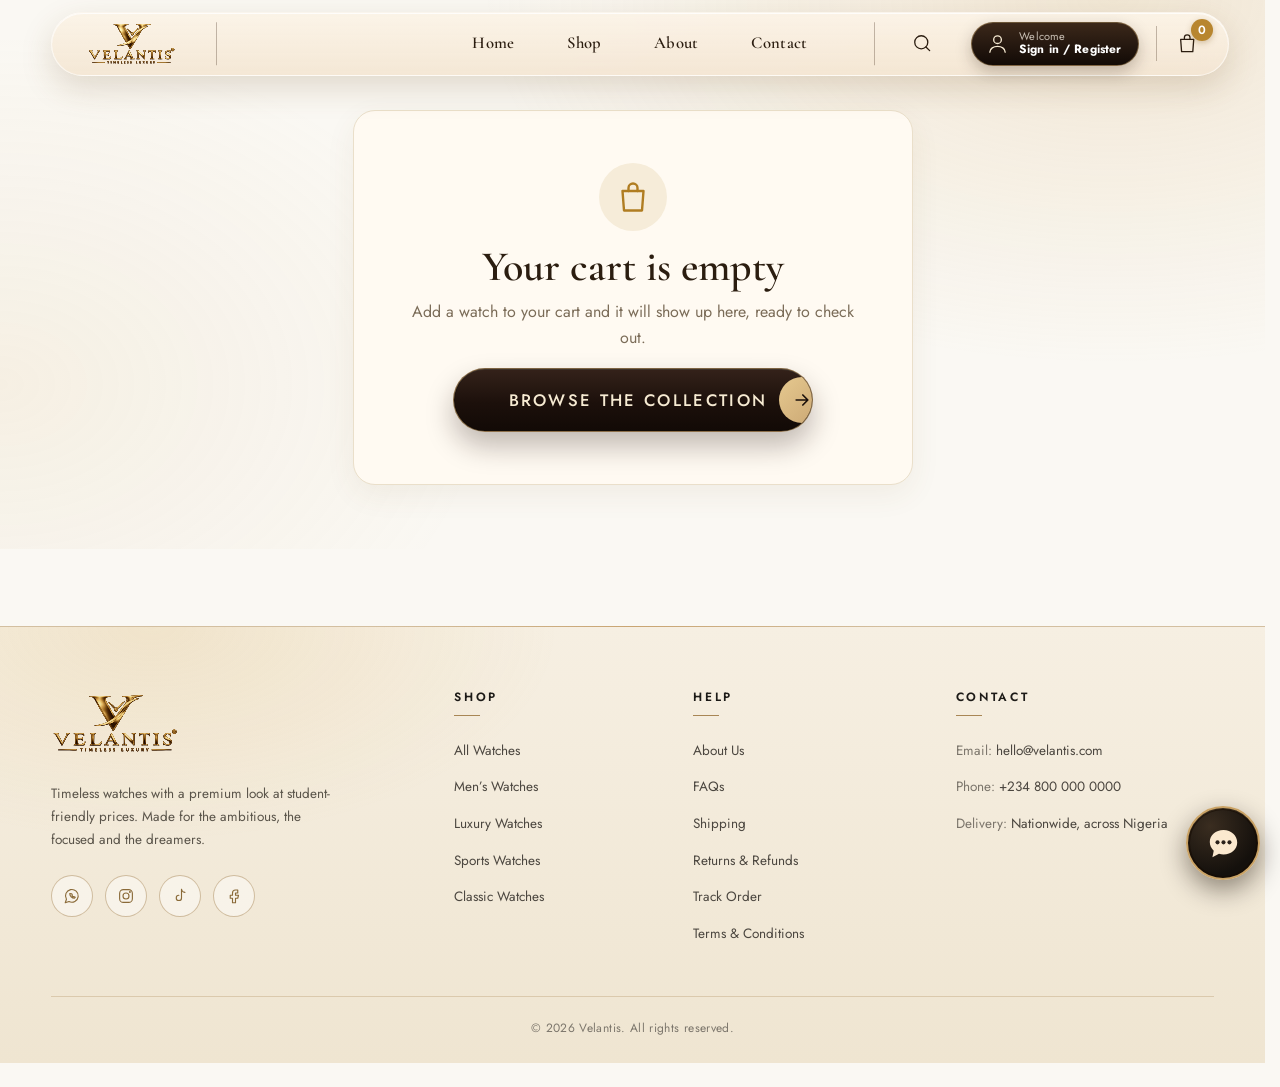
<file: checkout.html>
<!DOCTYPE html>
<html lang="en">
<head>
<meta charset="UTF-8">
<meta name="viewport" content="width=device-width, initial-scale=1.0, viewport-fit=cover">
<title>Checkout | Velantis</title>
<meta name="robots" content="noindex, nofollow">
<link rel="icon" type="image/png" sizes="48x48" href="/assets/images/favicon-48.png">
<link rel="icon" type="image/png" sizes="32x32" href="/assets/images/favicon-32.png">
<link rel="apple-touch-icon" sizes="180x180" href="/assets/images/favicon-icon.png">
<link rel="preload" as="font" type="font/woff2" href="/assets/fonts/cormorant-garamond-latin.woff2" crossorigin>
<link rel="preload" as="font" type="font/woff2" href="/assets/fonts/jost-latin.woff2" crossorigin>
<link rel="stylesheet" href="/assets/css/style.css">
<link rel="stylesheet" href="/assets/css/header.css">
<link rel="stylesheet" href="/assets/css/footer.css">
<link rel="stylesheet" href="/assets/css/checkout.css">
</head>
<body data-page="checkout">

<!-- HEADER: built by /assets/js/header.js (same as every page) -->
<script src="/assets/js/header.js"></script>

<main class="ck" id="top">

 <!-- progress: Cart (done) > Checkout (now) > Payment > Confirmation -->
 <ol class="ck-steps" id="ckSteps" aria-label="Checkout progress">
  <li class="done"><button type="button" class="ck-dot" id="ckStepCart" aria-label="Back to cart"><svg viewBox="0 0 24 24"><path d="M5 12.5l4.5 4.5L19 7.5"/></svg></button><span>Cart</span></li>
  <li class="cur" aria-current="step"><span class="ck-dot">2</span><span>Checkout</span></li>
  <li><span class="ck-dot">3</span><span>Payment</span></li>
  <li><span class="ck-dot">4</span><span>Confirmation</span></li>
 </ol>

 <div class="ck-grid" id="ckGrid">
  <form class="ck-main" id="ckForm" novalidate>

   <section class="ck-card" aria-labelledby="hBill">
    <header class="ck-head"><svg viewBox="0 0 24 24" aria-hidden="true"><circle cx="12" cy="8" r="4" fill="currentColor"/><path d="M4 21c0-4 4-6 8-6s8 2 8 6z" fill="currentColor"/></svg><div><h2 id="hBill">Billing Information</h2><p>Enter your details to continue</p></div></header>
    <label class="ck-f"><svg viewBox="0 0 24 24" aria-hidden="true"><circle cx="12" cy="8" r="4"/><path d="M4 21c0-4 4-6 8-6s8 2 8 6"/></svg><input id="ckName" name="ckName" type="text" placeholder="Full Name" aria-label="Full Name" autocomplete="name" ><small class="ck-err"></small></label>
    <div class="ck-row"><label class="ck-f"><svg viewBox="0 0 24 24" aria-hidden="true"><rect x="3" y="5" width="18" height="14" rx="2"/><path d="M3 7l9 6 9-6"/></svg><input id="ckEmail" name="ckEmail" type="email" placeholder="Email Address" aria-label="Email Address" autocomplete="email" ><small class="ck-err"></small></label><label class="ck-f"><svg viewBox="0 0 24 24" aria-hidden="true"><path d="M22 16.9v3a2 2 0 01-2.2 2 19.8 19.8 0 01-8.6-3.1 19.5 19.5 0 01-6-6A19.8 19.8 0 012.1 4.2 2 2 0 014.1 2h3a2 2 0 011.7 1.7c.1 1 .4 1.9.7 2.8a2 2 0 01-.5 2.1L8.1 9.9a16 16 0 006 6l1.3-1.3a2 2 0 012.1-.4c.9.3 1.8.6 2.8.7a2 2 0 011.7 2z"/></svg><input id="ckPhone" name="ckPhone" type="tel" placeholder="Phone Number" aria-label="Phone Number" autocomplete="tel" inputmode="tel"><small class="ck-err"></small></label></div>
   </section>

   <section class="ck-card" aria-labelledby="hShip">
    <header class="ck-head"><svg viewBox="0 0 24 24" aria-hidden="true"><path d="M2 6h12v9H2zM14 9h4l3 3v3h-7z" fill="currentColor"/><circle cx="7" cy="17.5" r="2" fill="currentColor"/><circle cx="17" cy="17.5" r="2" fill="currentColor"/></svg><div><h2 id="hShip">Shipping Address</h2><p>Where should we deliver your order?</p></div></header>
    <label class="ck-f ck-sel"><svg viewBox="0 0 24 24" aria-hidden="true"><path d="M12 21s7-6.2 7-11.5A7 7 0 005 9.5C5 14.8 12 21 12 21z"/><circle cx="12" cy="9.5" r="2.5"/></svg><select id="ckState" name="ckState" aria-label="Select State" autocomplete="address-level1"><option value="">Select State</option><option>Abia</option><option>Adamawa</option><option>Akwa Ibom</option><option>Anambra</option><option>Bauchi</option><option>Bayelsa</option><option>Benue</option><option>Borno</option><option>Cross River</option><option>Delta</option><option>Ebonyi</option><option>Edo</option><option>Ekiti</option><option>Enugu</option><option>FCT Abuja</option><option>Gombe</option><option>Imo</option><option>Jigawa</option><option>Kaduna</option><option>Kano</option><option>Katsina</option><option>Kebbi</option><option>Kogi</option><option>Kwara</option><option>Lagos</option><option>Nasarawa</option><option>Niger</option><option>Ogun</option><option>Ondo</option><option>Osun</option><option>Oyo</option><option>Plateau</option><option>Rivers</option><option>Sokoto</option><option>Taraba</option><option>Yobe</option><option>Zamfara</option></select><small class="ck-err"></small></label>
    <label class="ck-f"><svg viewBox="0 0 24 24" aria-hidden="true"><path d="M3 11.5L12 3l9 8.5V20a1 1 0 01-1 1h-5v-6H9v6H4a1 1 0 01-1-1z"/></svg><input id="ckAddress" name="ckAddress" type="text" placeholder="Full Address" aria-label="Full Address" autocomplete="street-address" ><small class="ck-err"></small></label>
    <label class="ck-f"><svg viewBox="0 0 24 24" aria-hidden="true"><path d="M5 4h14v16H5zM9 9h6M9 13h6M9 17h3"/></svg><input id="ckNote" name="ckNote" type="text" placeholder="Additional Note (Optional)" aria-label="Additional Note (Optional)" autocomplete="off" ><small class="ck-err"></small></label>
   </section>

   <section class="ck-card" aria-labelledby="hPay">
    <header class="ck-head"><svg viewBox="0 0 24 24" aria-hidden="true"><path d="M3 5h18a1 1 0 011 1v12a1 1 0 01-1 1H3a1 1 0 01-1-1V6a1 1 0 011-1zm0 4v2h18V9z" fill="currentColor" fill-rule="evenodd"/></svg><div><h2 id="hPay">Payment Method</h2><p>Choose your preferred payment option</p></div></header>
    <div class="ck-pms" role="radiogroup" aria-labelledby="hPay">
     <label class="ck-opt"><input type="radio" name="gateway" value="flutterwave" checked><span class="ck-radio"></span>
      <svg class="ck-logo" viewBox="0 0 48 48" aria-hidden="true"><path d="M8 30c-2-9 6-20 17-20 7 0 10 6 6 11-3 4-9 5-12 3" fill="none" stroke="#f5a623" stroke-width="4.5" stroke-linecap="round"/><path d="M14 40c-5-3-4-10 2-14 7-5 17-5 22-1 4 4 0 9-6 8" fill="none" stroke="#ff6a00" stroke-width="4.5" stroke-linecap="round"/></svg>
      <span class="ck-pt"><b>Flutterwave</b><small>Pay securely with Flutterwave</small></span><span class="ck-brands" aria-hidden="true"><b class="b-visa">VISA</b><i class="b-mc"></i><b class="b-verve">Verve</b></span></label>
     <label class="ck-opt"><input type="radio" name="gateway" value="paystack"><span class="ck-radio"></span>
      <svg class="ck-logo" viewBox="0 0 48 48" aria-hidden="true"><g fill="#0ba4db"><rect x="6" y="8" width="36" height="7" rx="3.5"/><rect x="6" y="20.5" width="36" height="7" rx="3.5"/><rect x="6" y="33" width="22" height="7" rx="3.5"/></g></svg>
      <span class="ck-pt"><b>Paystack</b><small>Pay securely with Paystack</small></span><span class="ck-brands" aria-hidden="true"><b class="b-visa">VISA</b><i class="b-mc"></i><b class="b-verve">Verve</b></span></label>
    </div>
    <small class="ck-err ck-fail" id="ckFail" role="alert"></small>
   </section>
  </form>

  <aside class="ck-side" aria-label="Order summary">
   <section class="ck-card ck-sum">
    <h2>Order Summary</h2>
    <div class="ck-items" id="ckItems"></div>
    <dl class="ck-rows">
     <div><dt>Subtotal</dt><dd id="ckSub">₦0</dd></div>
     <div><dt>Shipping Fee <svg viewBox="0 0 24 24" aria-label="Free delivery on every order"><circle cx="12" cy="12" r="9"/><path d="M12 11v5M12 7.6v.01"/></svg></dt><dd id="ckShip">₦0</dd></div>
    </dl>
    <div class="ck-total"><span>Total</span><b id="ckTotal">₦0</b></div>
    <div class="ck-secure"><svg viewBox="0 0 24 24" aria-hidden="true"><path d="M12 2.5l8 3v6c0 5-3.4 8.6-8 10-4.6-1.4-8-5-8-10v-6z"/><rect x="8.5" y="10.5" width="7" height="5.5" rx="1"/><path d="M10 10.5V9a2 2 0 014 0v1.5"/></svg><p><b>Your payment is secure</b><small>Powered by Flutterwave &amp; Paystack</small></p></div>
   </section>

   <button type="submit" form="ckForm" class="ck-pay" id="ckPay"><svg viewBox="0 0 24 24" aria-hidden="true"><rect x="5" y="10.5" width="14" height="10" rx="2" fill="currentColor"/><path d="M8 10.5V8a4 4 0 018 0v2.5"/></svg><span id="ckPayTxt">Pay Now ₦0</span><svg viewBox="0 0 24 24" aria-hidden="true"><path d="M5 12h14M13 6l6 6-6 6"/></svg></button>
   <div class="ck-or"><span>or</span></div>
   <button type="button" class="ck-back" id="ckBack"><svg viewBox="0 0 24 24" aria-hidden="true"><path d="M19 12H5M11 6l-6 6 6 6"/></svg>Return to Shop</button>
   <ul class="ck-trust">
    <li><svg viewBox="0 0 24 24" aria-hidden="true"><path d="M12 2.5l8 3v6c0 5-3.4 8.6-8 10-4.6-1.4-8-5-8-10v-6z"/><path d="M8.5 12l2.5 2.5 4.5-5"/></svg>Secure Checkout</li>
    <li><svg viewBox="0 0 24 24" aria-hidden="true"><path d="M13 2L4 14h7l-1 8 9-12h-7z"/></svg>Instant Confirmation</li>
    <li><svg viewBox="0 0 24 24" aria-hidden="true"><path d="M4 14v-2a8 8 0 0116 0v2"/><rect x="3" y="14" width="4" height="6" rx="1.5"/><rect x="17" y="14" width="4" height="6" rx="1.5"/></svg>24/7 Support</li>
   </ul>
  </aside>
 </div>

 <!-- shown instead of the form when the cart is empty -->
 <section class="ck-card ck-state" id="ckEmpty" hidden>
  <svg viewBox="0 0 24 24" aria-hidden="true"><path d="M5 8h14l-1 13H6z"/><path d="M9 8V6a3 3 0 016 0v2"/></svg>
  <h1>Your cart is empty</h1><p>Add a watch to your cart and it will show up here, ready to check out.</p>
  <a class="ck-pay" href="shop.html"><span>Browse the collection</span><svg viewBox="0 0 24 24" aria-hidden="true"><path d="M5 12h14M13 6l6 6-6 6"/></svg></a>
 </section>

 <!-- shown after a successful payment -->
 <section class="ck-card ck-state" id="ckDone" hidden aria-live="polite">
  <svg viewBox="0 0 24 24" aria-hidden="true"><path d="M5 12.5l4.5 4.5L19 7.5"/></svg>
  <h1>Thank you, <span id="ckDoneName"></span></h1>
  <p>Your order <b id="ckRef"></b> is confirmed. A receipt is on its way to <b id="ckDoneMail"></b>.</p>
  <a class="ck-pay" href="shop.html"><span>Continue shopping</span><svg viewBox="0 0 24 24" aria-hidden="true"><path d="M5 12h14M13 6l6 6-6 6"/></svg></a>
 </section>
</main>

<!-- FOOTER: built by /assets/js/footer.js -->
<script src="/assets/js/footer.js"></script>

<!-- APP-STYLE BOTTOM NAV (phone + tablet only) -->
<nav class="mnav" id="mnav" aria-label="App navigation">
 <a href="index.html" data-k="home"><svg class="i" viewBox="0 0 24 24"><path d="M3 11.5L12 3l9 8.5V20a1 1 0 01-1 1h-5v-6H9v6H4a1 1 0 01-1-1z"/></svg><span>Home</span></a>
 <a href="index.html#legacy" data-k="about"><svg class="i" viewBox="0 0 24 24"><circle cx="12" cy="12" r="9"/><path d="M12 11v5M12 7.6v.01"/></svg><span>About</span></a>
 <a href="shop.html" data-k="shop"><svg class="i" viewBox="0 0 24 24"><path d="M9 8.6V7.2a3 3 0 016 0v1.4" fill="none" stroke-width="1.8"/><path fill="currentColor" fill-rule="evenodd" d="M5.4 8.6h13.2l1.1 10.9a1.4 1.4 0 01-1.4 1.5H5.7a1.4 1.4 0 01-1.4-1.5zM12 10.2a1.1 1.1 0 100 2.2 1.1 1.1 0 000-2.2z"/></svg><span>Shop</span></a>
 <a href="#footer" data-k="contact"><svg class="i" viewBox="0 0 24 24"><path d="M22 16.9v3a2 2 0 01-2.2 2 19.8 19.8 0 01-8.6-3.1 19.5 19.5 0 01-6-6A19.8 19.8 0 012.1 4.2 2 2 0 014.1 2h3a2 2 0 011.7 1.7c.1 1 .4 1.9.7 2.8a2 2 0 01-.5 2.1L8.1 9.9a16 16 0 006 6l1.3-1.3a2 2 0 012.1-.4c.9.3 1.8.6 2.8.7a2 2 0 011.7 2z"/></svg><span>Contact</span></a>
 <a href="login.html" data-k="account"><svg class="i" viewBox="0 0 24 24"><circle cx="12" cy="8" r="4"/><path d="M4 21c0-4 4-6 8-6s8 2 8 6"/></svg><span>Account</span></a>
</nav>

<script src="/assets/js/checkout.js"></script>
<script src="/assets/js/live-chat.js" data-logo="/assets/images/velantis-chat-profile.webp"></script>
</body>
</html>
</file>
<file: assets/css/style.css>
/* PAGE STYLES. The header styles are in header.css and the footer styles are in footer.css: load both after this file (see the <link> tags in index.html). */
@property --g1{syntax:'<color>';inherits:true;initial-value:rgba(130,86,50,.55)}
@property --g2{syntax:'<color>';inherits:true;initial-value:rgba(80,50,30,.3)}
@property --g3{syntax:'<color>';inherits:true;initial-value:rgba(110,72,42,.35)}
:root{scrollbar-gutter:stable;--bg:#faf8f3;--sand:#f1ebdf;--sand2:#e8dfcf;--ink:#1c1a17;--mute:#7b756b;--gold:#a88655;--line:#e6dfd2;--serif:'Cormorant Garamond','Cormorant Fallback',Georgia,serif;--sans:'Jost','Jost Fallback',system-ui,sans-serif;--max:1560px;--tan:#b99877}
*{box-sizing:border-box;margin:0;padding:0}
/* removes the blue/grey tap flash on phones (tap highlight) */
html,body,*{-webkit-tap-highlight-color:transparent;-webkit-tap-highlight-color:rgba(0,0,0,0)}
html{scroll-behavior:smooth;scroll-padding-top:70px}
body{font-family:var(--sans);background:var(--bg);color:var(--ink);font-weight:400;line-height:1.5;-webkit-font-smoothing:antialiased}
a{color:inherit;text-decoration:none}
button{font:inherit;color:inherit;background:none;border:0;cursor:pointer}
:focus-visible{outline:2px solid var(--gold);outline-offset:3px}
.wrap{max-width:var(--max);margin:0 auto;padding:0 clamp(24px,4vw,72px)}
.cap{font-size:10px;letter-spacing:.22em;text-transform:uppercase;color:var(--mute)}
h1,h2,h3{font-family:var(--serif);font-weight:500;line-height:1.05}
svg.i{width:20px;height:20px;fill:none;stroke:currentColor;stroke-width:1.4;stroke-linecap:round;stroke-linejoin:round}

/* hero */
.hero{--pad:clamp(24px,4vw,66px);--padL:4.7vw;position:relative;overflow:hidden;color:#fff;height:clamp(640px,56.25vw,100vh);min-height:640px;background-color:#080302;background-image:url("/assets/images/background-image.webp");background-size:cover;background-position:center;background-repeat:no-repeat;--g1:rgba(130,86,50,.55);--g2:rgba(80,50,30,.3);--g3:rgba(110,72,42,.35);transition:--g1 1.4s,--g2 1.4s,--g3 1.4s}
.hero>i{position:absolute;display:block;pointer-events:none}
/* dims the background glow and arcs (sits under the watch and text). Raise .35 to darken more, lower it to darken less */
.hero::after{content:"";position:absolute;inset:0;z-index:1;pointer-events:none;background:rgba(0,0,0,.35)}
.glow{inset:0;background:radial-gradient(ellipse 30% 60% at 57% 42%,var(--g1),var(--g2) 55%,transparent 80%),radial-gradient(ellipse 50% 40% at 70% 105%,var(--g3),transparent 70%);animation:drift 16s ease-in-out infinite alternate}
.lens{left:46%;top:-10%;width:32%;height:108%;border-radius:50%;background:radial-gradient(ellipse at 72% 48%,rgba(170,115,62,.5),rgba(110,70,38,.32) 50%,rgba(60,36,20,.12) 69%,transparent 70%)}
.arc{border-radius:50%}
.arc-top{left:31%;width:39%;height:11%;top:-6.5%;background:linear-gradient(180deg,rgba(0,0,0,0) 40%,rgba(20,10,5,.4)),linear-gradient(90deg,#d7b186,#a98259 40%,#8f6b4b 58%,#c9a47a)}
.arc-base{left:27%;width:76%;top:80.5%;height:60%;border-top:2px solid rgba(222,188,142,.65);background:linear-gradient(180deg,#0b0503 0%,#3d2a1c 22%,#6d513a 55%,#8a6a4c)}
.arc-base2{left:15%;width:98%;top:95%;height:40%;border-top:2px solid rgba(222,188,142,.55);background:linear-gradient(180deg,#b08a62,#7d5f43)}

.copy-l{position:absolute;left:var(--padL);top:29.5%;z-index:4;transition:opacity .45s}
.eyebrow{display:flex;align-items:center;gap:1.3vw;font-size:clamp(10px,.96vw,16px);letter-spacing:.32em;text-transform:uppercase;color:#c8a96f}
.eyebrow::after{content:"";width:8vw;border-top:1px solid #a98a57}
.hero h1{font-family:var(--serif);font-weight:600;line-height:1.15;letter-spacing:.02em;margin:1.7vw 0 0}
.hero h1 .solid{font-size:clamp(40px,5.2vw,96px)}
.hero h1 .outline{font-size:clamp(22px,2.9vw,54px)}
.solid,.outline{display:block;white-space:nowrap}
.outline{color:rgba(201,167,112,.05);-webkit-text-stroke:1.5px #b99560;-webkit-mask-image:linear-gradient(180deg,#000 10%,rgba(0,0,0,.4));mask-image:linear-gradient(180deg,#000 10%,rgba(0,0,0,.4))}
.lede{max-width:23em;margin-top:1.5vw;font-size:clamp(14px,1.15vw,20px);font-weight:300;line-height:1.55;color:#f1eadf}
.cta{display:inline-flex;align-items:center;gap:1.1vw;margin-top:2.4vw;height:clamp(46px,3.5vw,60px);padding:0 2.2vw;border:1.5px solid #d6b074;border-radius:999px;font-size:clamp(11px,.83vw,14px);letter-spacing:.14em;text-transform:uppercase;transition:background .2s,color .2s}
.cta svg{width:clamp(16px,1.3vw,22px);height:auto}
.cta:hover{background:#d6b074;color:#1a0f0a}

.stage{position:absolute;left:62%;top:54%;height:88%;width:auto;transform:translate(-50%,-50%);z-index:3;line-height:0;animation:float 8s ease-in-out infinite}
.piece{display:block;height:100%;width:auto;max-width:none;filter:drop-shadow(0 2.4vw 3vw rgba(0,0,0,.6))}
.hero.out .copy-l,.hero.out .side-t{opacity:0}
.side-t{transition:opacity .45s}
.hero.out .pc{opacity:0;transform:translateX(-55%) scale(.9);transition:opacity .45s ease-in,transform .45s cubic-bezier(.5,0,.8,.4)}
.hero.back.out .pc{transform:translateX(55%) scale(.9)}

/* live watch hands: positioned on the dial centre by --cx/--cy (% of image) and --r (dial radius, % of image height) */
.pc{position:relative;display:block;height:100%;width:fit-content;max-width:100%}
.hands{--cx:50;--cy:50;--r:28;--hh:#e9e9e9;--hl:#dfe9c8;--hs:#d3b57c;position:absolute;left:calc(var(--cx)*1%);top:calc(var(--cy)*1%);height:calc(var(--r)*2%);aspect-ratio:1;transform:translate(-50%,-50%);pointer-events:none;filter:drop-shadow(clamp(1px,.1vw,2px) clamp(2px,.2vw,4px) clamp(1.5px,.15vw,3px) rgba(0,0,0,.5))}
.hands[hidden]{display:none}
.hand{position:absolute;inset:0;transform-origin:50% 50%;will-change:transform}
.hand svg{display:block;width:100%;height:100%}
.hero.cal .hands{outline:1px dashed rgba(255,70,70,.8);border-radius:50%;background:linear-gradient(rgba(255,70,70,.7),rgba(255,70,70,.7)) 50% 0/1px 100% no-repeat,linear-gradient(rgba(255,70,70,.7),rgba(255,70,70,.7)) 0 50%/100% 1px no-repeat}
.calbox{position:absolute;left:var(--padL);bottom:14%;z-index:9;font:12px/1.5 monospace;background:rgba(0,0,0,.8);color:#fff;padding:10px 14px;border:1px solid #d3b57c;border-radius:6px;white-space:pre}

.side{position:absolute;right:4.2vw;top:34%;height:33.7%;width:17.5vw;z-index:4;padding-left:1.2vw;border-left:1px solid rgba(200,160,110,.4);display:flex;flex-direction:column;justify-content:space-between;transition:opacity .45s}
.side-t{padding-left:1.4vw;line-height:1.35}
.side-t b{display:block;font-family:var(--serif);font-weight:600;font-size:clamp(16px,1.3vw,22px)}
.side-t span{font-size:clamp(12px,1vw,17px);font-weight:300;color:#e9e0d2}
.side-card{display:flex;align-items:center;justify-content:space-between;gap:.5vw}
.side-card button{color:#e9e0d2;padding:4px;flex:none}
.side-card button:hover{color:#d8bd86}
.thumb{position:relative;width:11.6vw;aspect-ratio:1;flex:none;border-radius:1.7vw;border:1px solid rgba(255,255,255,.3);background:rgba(255,255,255,.02);overflow:hidden}
.thumb img{position:absolute;inset:6%;width:88%;height:88%;object-fit:contain}
.thumb{cursor:pointer;transition:border-color .2s}
.thumb:hover{border-color:rgba(255,255,255,.7)}
.side-p{padding-left:1.4vw;font-family:var(--serif);font-weight:600;font-size:clamp(18px,1.55vw,26px);color:#d3b57c}
/* phone-only pieces: hidden everywhere except the phone block at the bottom of this file */
.up,.m-arrows{display:none}

.count{position:absolute;left:var(--padL);bottom:6.5%;z-index:4;display:flex;align-items:center;gap:1.1vw;font-size:clamp(13px,1.05vw,18px);letter-spacing:.06em}
.count b{color:#d3b57c;font-weight:600}
.count i{width:1.4vw;border-top:1px solid #9a8056}
.count span{color:rgba(255,255,255,.75)}
.track-p{margin-left:1.5vw;width:11.4vw;height:2px;background:rgba(255,255,255,.2)}
.track-p u{display:block;height:100%;width:100%;background:#f1eadf;text-decoration:none;transform-origin:left;transform:scaleX(0);animation:fill var(--dur,7s) linear forwards}
.tag-r{position:absolute;right:var(--pad);bottom:6.5%;z-index:4;font-size:clamp(9px,.78vw,13px);letter-spacing:.22em;text-transform:uppercase;color:rgba(255,255,255,.75)}

.logo{display:block;line-height:0}
.logo img{height:80px;width:auto;display:block;mix-blend-mode:multiply}
.btn{display:inline-flex;align-items:center;gap:14px;background:var(--ink);color:#fff;font-size:12px;letter-spacing:.04em;padding:15px 26px;border-radius:40px;margin-top:30px;transition:background .2s}
.btn:hover{background:#3a352e}
.btn.out{background:none;color:var(--ink);border:1px solid var(--ink);padding:11px 22px;font-size:11px}
.btn.out:hover{background:var(--ink);color:#fff}

/* watch svg colors */
.watch{--dial:#15171a;--ring:#c8cbd0;--strap:#b9bcc2;--hand:#e9e9e9}

/* trust bar (Fast Delivery / Secure Payments / 24-7 Support / Easy Returns) */
.trust .wrap{padding-top:34px;padding-bottom:46px}
/* 3D RAISED LOOK: top light edge + darker bottom edge + stacked "thickness" layers + soft cast shadow underneath.
   Tuning: the translateY values = how high it floats; the last two shadow lines = how big/dark the shadow below is. */
.trust-bar{list-style:none;display:grid;grid-template-columns:repeat(4,1fr);align-items:center;padding:22px 12px;border-radius:24px;transform:translateY(-3px);
 background:linear-gradient(180deg,#fcf5e8 0%,#f5e8d1 52%,#ecdcc0 100%);border:1px solid rgba(201,165,114,.6);
 box-shadow:inset 0 2px 0 rgba(255,255,255,.95),inset 0 -3px 0 rgba(168,134,85,.3),inset 0 0 0 1px rgba(255,255,255,.35),
  0 2px 0 #e0cba5,0 4px 0 #d3ba90,
  0 14px 18px -6px rgba(90,60,20,.3),0 26px 40px -12px rgba(90,60,20,.28);
 transition:transform .4s cubic-bezier(.2,.8,.2,1),box-shadow .4s}
.trust-bar:hover{transform:translateY(-6px);
 box-shadow:inset 0 2px 0 rgba(255,255,255,.95),inset 0 -3px 0 rgba(168,134,85,.3),inset 0 0 0 1px rgba(255,255,255,.35),
  0 2px 0 #e0cba5,0 4px 0 #d3ba90,
  0 20px 24px -8px rgba(90,60,20,.34),0 34px 50px -14px rgba(90,60,20,.3)}
.trust-bar li{display:flex;align-items:center;justify-content:center;gap:14px;padding:6px 18px;border-left:1px solid rgba(150,110,60,.28);box-shadow:inset 1px 0 0 rgba(255,255,255,.75)}
.trust-bar li:first-child{border-left:0;box-shadow:none}
.trust-bar svg.i{flex:none;width:30px;height:30px;color:#7f5420;stroke-width:1.6;filter:drop-shadow(0 1px 0 rgba(255,255,255,.95)) drop-shadow(0 3px 3px rgba(120,80,30,.35))}
.trust-bar b{display:block;font-size:13px;font-weight:600;color:#2b221b;line-height:1.2;text-shadow:0 1px 0 rgba(255,255,255,.8)}
.trust-bar span{display:block;margin-top:2px;font-size:11px;color:#6f6252}

/* featured */
section{padding:64px 0 0}
.head{display:flex;justify-content:space-between;align-items:flex-end;margin-bottom:26px}
.head h2{font-size:36px;margin-top:8px}
.link{font-size:11px;display:inline-flex;gap:10px;align-items:center;color:#4b463f}
.link:hover{color:var(--gold)}
.track-wrap{position:relative}
.track{display:flex;gap:14px;overflow-x:auto;scroll-snap-type:x mandatory;scrollbar-width:none;padding:2px}
.track::-webkit-scrollbar{display:none}
.card{flex:0 0 calc((100% - 56px)/5);min-width:190px;scroll-snap-align:start;background:#fff;border:1px solid var(--line);border-radius:6px;overflow:hidden}
.card .img{position:relative;aspect-ratio:1/1.12;background:var(--sand);display:grid;place-items:center;padding:20px}
.card .img svg{height:100%;filter:drop-shadow(0 10px 10px rgba(60,40,10,.18))}
.tag{position:absolute;left:10px;top:10px;font-size:8px;letter-spacing:.14em;text-transform:uppercase;padding:3px 8px;border-radius:10px;border:1px solid var(--ink)}
.tag.gold{background:var(--gold);border-color:var(--gold);color:#fff}
.fav{position:absolute;right:6px;top:6px;width:36px;height:36px;display:flex;align-items:center;justify-content:center;padding:0;color:var(--ink);cursor:pointer;z-index:3}
.fav svg{width:21px;height:21px}
.fav[aria-pressed=true] svg{fill:var(--gold);stroke:var(--gold)}
.card .info{padding:14px 14px 14px;font-size:12px}
.card .info b{font-weight:500;font-size:13px;display:block}
.card .info span{display:block;color:var(--mute);font-size:11px}
.card .info .m{font-size:10px;margin:6px 0 16px;padding-bottom:12px;border-bottom:1px solid var(--line)}
.buy{display:flex;justify-content:space-between;align-items:center;font-size:13px;font-weight:500}
/* ADD TO CART button: espresso pill with gold ring, gold fill sweeps in on hover */
.buy{gap:10px;flex-wrap:wrap}
.add{position:relative;overflow:hidden;isolation:isolate;display:inline-flex;align-items:center;gap:8px;height:38px;padding:0 16px 0 14px;border-radius:999px;
 background:linear-gradient(180deg,#3b281a,#120a06);color:#f6ead2;
 box-shadow:inset 0 0 0 1px rgba(214,176,116,.45),0 6px 14px rgba(30,17,8,.18);
 font-size:10px;font-weight:600;letter-spacing:.14em;text-transform:uppercase;white-space:nowrap;
 transition:color .35s,box-shadow .35s,transform .25s}
.add::before{content:"";position:absolute;inset:0;z-index:-1;border-radius:inherit;background:linear-gradient(135deg,#e6c98f,#c9a572);
 transform:translateX(-101%);transition:transform .45s cubic-bezier(.2,.8,.2,1)}
.add:hover{color:#1a0f0a;transform:translateY(-2px);box-shadow:inset 0 0 0 1px rgba(214,176,116,.9),0 10px 22px rgba(201,165,114,.38)}
.add:hover::before{transform:none}
.add:active{transform:translateY(0) scale(.97)}
.add svg{width:14px;height:14px;flex:none;transition:transform .35s cubic-bezier(.3,1.6,.5,1)}
.add:hover svg{transform:rotate(-12deg) scale(1.15)}
/* ADD TO CART loading + added states (driven by script.js: ADD_DELAY) */
.add .spin{flex:none;width:14px;height:14px;border-radius:50%;border:2px solid rgba(230,201,143,.3);border-top-color:#e6c98f;animation:addSpin .7s linear infinite}
@keyframes addSpin{to{transform:rotate(1turn)}}
.add:disabled{cursor:default}
.add.loading,.add.loading:hover{color:#f6ead2;transform:none;box-shadow:inset 0 0 0 1px rgba(214,176,116,.45),0 6px 14px rgba(30,17,8,.18)}
.add.loading:hover::before{transform:translateX(-101%)}
.add.loading:hover svg{transform:none}
.add.loading::after{content:"";position:absolute;left:0;right:0;bottom:0;height:2px;background:#e6c98f;transform-origin:left;transform:scaleX(0);animation:addBar var(--ld,900ms) linear forwards}
@keyframes addBar{to{transform:scaleX(1)}}
.add.done,.add.done:hover{color:#1a0f0a;transform:none;box-shadow:inset 0 0 0 1px rgba(214,176,116,.9),0 10px 22px rgba(201,165,114,.38)}
.add.done::before{transform:none}
.add.done svg{transform:none;stroke-width:2.2}
.arrow{position:absolute;top:50%;transform:translateY(-50%);width:34px;height:34px;border-radius:50%;background:#fff;box-shadow:0 2px 10px rgba(0,0,0,.1);display:grid;place-items:center;z-index:2}
.arrow.l{left:-17px}
.arrow.r{right:-17px}

/* why */
.why{display:grid;grid-template-columns:minmax(0,.9fr) minmax(0,1.5fr);gap:clamp(24px,3vw,56px);align-items:center;margin-top:40px;
 padding:clamp(28px,3vw,44px) clamp(24px,3.2vw,52px);border-radius:10px;background:var(--sand)}
.why-eyebrow{display:flex;align-items:center;gap:14px;font-size:10px;letter-spacing:.22em;text-transform:uppercase;color:var(--mute)}
.why-eyebrow::after{content:"";width:clamp(36px,5vw,80px);border-top:1px solid var(--gold)}
.why h3{margin-top:14px;font-size:clamp(32px,3.1vw,46px);line-height:1.06;font-weight:500;color:var(--ink)}
.why-lede{margin-top:14px;max-width:26em;font-size:13px;line-height:1.65;color:#5d574e}
.why-btn{display:inline-flex;align-items:center;gap:14px;margin-top:22px;height:48px;padding:0 6px 0 24px;border-radius:999px;background:var(--ink);color:#fff;
 font-size:12px;letter-spacing:.08em;white-space:nowrap;transition:background .25s,transform .25s}
.why-btn:hover{background:#3a352e;transform:translateY(-2px)}
.why-btn-ic{display:grid;place-items:center;width:36px;height:36px;border-radius:50%;background:var(--gold);color:#fff}
.why-btn svg.i{width:16px;height:16px;transition:transform .25s}
.why-btn:hover svg.i{transform:translateX(3px)}

.why-cards{list-style:none;display:grid;grid-template-columns:repeat(4,minmax(0,1fr));gap:clamp(10px,1.2vw,16px)}
.why-card{display:grid;justify-items:center;align-content:start;text-align:center;gap:4px;padding:clamp(20px,2vw,28px) 12px;border-radius:10px;background:#fff;border:1px solid var(--line);
 transition:transform .35s cubic-bezier(.2,.8,.2,1),box-shadow .35s,border-color .35s}
.why-card:hover{transform:translateY(-5px);border-color:var(--gold);box-shadow:0 14px 28px rgba(60,40,10,.12)}
.why-ic{display:grid;place-items:center;width:54px;height:54px;margin-bottom:10px;border-radius:50%;background:var(--sand);border:1px solid var(--line);color:var(--gold);
 transition:background .3s,color .3s,border-color .3s}
.why-ic svg.i{width:26px;height:26px;stroke-width:1.4}
.why-card:hover .why-ic{background:var(--ink);border-color:var(--ink);color:#fff}
.why-card b{font-size:13px;font-weight:500;color:var(--ink);line-height:1.25}
.why-card span:not(.why-ic){font-size:11px;color:var(--mute)}

/* ===== LIFESTYLE BANNER (animated picture) =====
   Motion: slow camera zoom + drift on the picture, drifting golden light dots, a light sweep, text that rises in.
   It only animates while on screen (script.js adds .live / .in). Quick tuning: zoom speed = 20s in lifeZoom, zoom amount = scale(1.14),
   sweep every 8s in lifeSweep, banner height = min-height. */
.life{position:relative;overflow:hidden;isolation:isolate;display:flex;align-items:center;margin-top:34px;min-height:clamp(330px,29vw,470px);border-radius:26px;background:#120b07;
 border:1px solid rgba(214,176,116,.35);box-shadow:0 22px 50px rgba(40,25,8,.28);transform:translateZ(0)}
.life-bg{position:absolute;inset:0;z-index:0;overflow:hidden}
/* PHOTO SLIDER: photos are stacked and crossfade slowly. Fade length = --life-fade (bigger = slower/calmer). How long each photo stays = SHOW_MS in script.js.
   The photo leaving stays solid until the new one has fully faded in, so there is never a dark dip between photos. */
.life{--life-fade:2.6s}
.life-img{position:absolute;inset:0;display:block;width:100%;height:100%;object-fit:cover;object-position:72% 50%;transform-origin:78% 52%;will-change:transform,opacity;animation:lifeZoom 20s ease-in-out infinite alternate;
 opacity:0;z-index:0;transition:opacity 0s linear var(--life-fade)}
.life-img.is-active{opacity:1;z-index:1;transition:opacity var(--life-fade) ease-in-out}
/* slider dots: the current one is a gold pill, the others small round dots; the pill glides to the next dot with each photo */
.life-dots{position:absolute;z-index:5;left:29.5%;bottom:24px;display:flex;align-items:center}
.life-dots[hidden]{display:none}
.life-dot{position:relative;flex:none;width:20px;height:22px;padding:0;border:0;background:none;cursor:pointer;transition:width .8s ease}
.life-dot::before{content:"";position:absolute;left:50%;top:50%;width:7px;height:7px;margin:-3.5px 0 0 -3.5px;border-radius:999px;background:rgba(205,210,214,.5);transition:width .8s ease,margin .8s ease,background .8s ease}
.life-dot:hover::before{background:rgba(235,238,240,.8)}
.life-dot.is-active{width:40px}
.life-dot.is-active::before{width:26px;margin-left:-13px;background:#e3a648}
.life-dot:focus-visible{outline:2px solid #e3a648;outline-offset:2px;border-radius:999px}
@media(prefers-reduced-motion:reduce){.life-img,.life-img.is-active{transition:none}.life-dot,.life-dot::before{transition:none}}
@keyframes lifeZoom{from{transform:scale(1.02) translate3d(0,0,0)}to{transform:scale(1.14) translate3d(-1.5%,-1%,0)}}
/* drifting golden light dots over the blurred background */
.life-fx{position:absolute;inset:-8%;z-index:1;pointer-events:none;mix-blend-mode:screen;
 background:radial-gradient(circle at 22% 28%,rgba(240,196,120,.34),transparent 7%),radial-gradient(circle at 38% 64%,rgba(236,190,116,.28),transparent 9%),
  radial-gradient(circle at 52% 22%,rgba(244,204,132,.3),transparent 6%),radial-gradient(circle at 64% 78%,rgba(230,184,110,.24),transparent 8%),
  radial-gradient(circle at 12% 70%,rgba(236,190,116,.26),transparent 7%);
 animation:lifeDrift 15s ease-in-out infinite alternate}
.life-fx::after{content:"";position:absolute;inset:0;
 background:radial-gradient(circle at 30% 46%,rgba(250,216,150,.3),transparent 6%),radial-gradient(circle at 46% 40%,rgba(244,204,132,.26),transparent 8%),radial-gradient(circle at 18% 52%,rgba(240,196,120,.28),transparent 7%),radial-gradient(circle at 58% 56%,rgba(236,190,116,.22),transparent 7%);
 animation:lifeTwinkle 5.5s ease-in-out infinite alternate}
@keyframes lifeDrift{from{transform:translate3d(-2%,1.5%,0) scale(1)}to{transform:translate3d(3%,-2%,0) scale(1.08)}}
@keyframes lifeTwinkle{from{opacity:.25}to{opacity:1}}
/* soft light that glides across the picture every few seconds */
.life-sweep{position:absolute;top:-20%;bottom:-20%;left:0;width:26%;z-index:2;pointer-events:none;background:linear-gradient(100deg,transparent,rgba(255,232,185,.2) 50%,transparent);
 opacity:0;transform:translateX(-80%) skewX(-16deg);animation:lifeSweep 8s ease-in-out 1.5s infinite}
@keyframes lifeSweep{0%{opacity:0;transform:translateX(-80%) skewX(-16deg)}10%{opacity:1}55%{opacity:1;transform:translateX(430%) skewX(-16deg)}60%,100%{opacity:0;transform:translateX(430%) skewX(-16deg)}}
/* dark fade on the text side so the words stay easy to read */
.life-shade{position:absolute;inset:0;z-index:3;pointer-events:none;background:linear-gradient(90deg,rgba(14,9,5,.93) 0%,rgba(14,9,5,.74) 30%,rgba(14,9,5,.2) 60%,transparent 82%),linear-gradient(180deg,rgba(14,9,5,.25),transparent 30%,transparent 70%,rgba(14,9,5,.35))}
.life-copy{position:relative;z-index:4;max-width:min(580px,56%);padding:clamp(28px,4vw,64px) clamp(24px,4.5vw,72px);color:#fff7ea}
.life-eyebrow{display:flex;align-items:center;gap:16px;font-size:clamp(10px,.8vw,12px);letter-spacing:.28em;text-transform:uppercase;color:#d9bd86}
.life-eyebrow::after{content:"";width:clamp(36px,4vw,64px);border-top:1px solid rgba(217,189,134,.7)}
.life h2{margin-top:16px;font-size:clamp(30px,3.4vw,54px);line-height:1.08;font-weight:500;color:#fff7ea}
.life-lede{margin-top:16px;font-size:clamp(13px,1vw,16px);line-height:1.65;font-weight:300;color:rgba(255,244,228,.88)}
.life-btn{display:inline-flex;align-items:center;gap:12px;margin-top:24px;height:50px;padding:0 26px;border-radius:999px;background:linear-gradient(135deg,#e6c98f,#c9a572);color:#1a0f0a;
 font-size:12px;font-weight:500;letter-spacing:.08em;white-space:nowrap;box-shadow:0 10px 26px rgba(201,165,114,.3);transition:filter .25s,transform .25s,box-shadow .25s}
.life-btn:hover{filter:brightness(1.08);transform:translateY(-2px);box-shadow:0 14px 30px rgba(201,165,114,.5)}
.life-btn svg.i{width:18px;height:18px;transition:transform .25s}
.life-btn:hover svg.i{transform:translateX(4px)}
/* text rises in once, when the banner scrolls into view; the motion pauses while it is off screen */
.life-copy>*{transition:opacity .9s ease,transform .9s cubic-bezier(.2,.7,.2,1)}
.life.ready:not(.in) .life-copy>*{opacity:0;transform:translateY(24px)}
.life-copy>:nth-child(2){transition-delay:.15s}
.life-copy>:nth-child(3){transition-delay:.3s}
.life-copy>:nth-child(4){transition-delay:.45s}
.life.ready:not(.live),.life.ready:not(.live) *,.life.ready:not(.live) *::after{animation-play-state:paused}

/* reviews */
.rev-head{display:flex;justify-content:space-between;align-items:flex-end;margin-bottom:20px}
.rev-head h2{font-size:26px}
.rev-head p{font-size:11px;color:var(--mute);margin-top:4px}
.revs{display:grid;grid-template-columns:repeat(3,1fr);gap:16px}
.rev{border:1px solid var(--line);border-radius:6px;padding:22px;display:flex;gap:16px;font-size:12px;color:#4b463f}
.av{flex:none;width:38px;height:38px;border-radius:50%;background:#cbbfa8;display:grid;place-items:center;font-family:var(--serif);font-weight:600;color:#fff;font-size:16px}
.rev q{display:block;quotes:"\201C" "\201D";margin-bottom:10px}
.rev q::before{color:var(--gold);font-family:var(--serif);font-size:22px}
.rev b{font-weight:500;display:block;color:var(--ink)}
.stars{color:var(--gold);letter-spacing:3px;font-size:11px}

/* ---- cinematic motion ---- */
.sr{position:absolute;width:1px;height:1px;overflow:hidden;clip:rect(0 0 0 0);white-space:nowrap}
.bgvideo{position:absolute;inset:0;z-index:0;opacity:.35;mix-blend-mode:screen}
.bgvideo video{width:100%;height:100%;object-fit:cover}
.sweep{left:0;top:-5%;width:22%;height:110%;z-index:2;background:linear-gradient(100deg,transparent,rgba(255,226,170,.11) 50%,transparent);opacity:0;transform:translateX(-30vw) skewX(-14deg);animation:sweep 11s ease-in-out 3s infinite}
.hero[data-t="1"]{--g1:rgba(150,112,62,.55);--g2:rgba(92,64,32,.32);--g3:rgba(125,92,52,.36)}
.hero[data-t="2"]{--g1:rgba(112,92,66,.55);--g2:rgba(62,50,36,.34);--g3:rgba(96,78,56,.36)}
.hero.in .pc{animation:watchIn 1.1s cubic-bezier(.2,.8,.2,1) .05s both}
.hero.back.in .pc{animation-name:watchInRev}
.hero.in .eyebrow{animation:rise .8s ease .7s both}
.hero.in .solid{animation:rise 1s cubic-bezier(.2,.7,.2,1) .85s both}
.hero.in .outline{animation:rise 1s cubic-bezier(.2,.7,.2,1) 1s both}
.hero.in .lede{animation:rise .9s ease 1.2s both}
.hero.in .cta{animation:rise .9s ease 1.4s both}
.hero.in .side-t,.hero.in .count{animation:fade 1s ease 1.4s both}
.hero.paused .track-p u{animation-play-state:paused}
.cta svg,.side-card svg{transition:transform .25s}
.cta:hover svg{transform:translateX(5px)}
#hx:hover svg{transform:translateX(3px)}
#hp:hover svg{transform:translateX(-3px)}
@keyframes rise{from{opacity:0;transform:translateY(22px)}to{opacity:1;transform:none}}
@keyframes fade{from{opacity:0}to{opacity:1}}
@keyframes watchIn{from{opacity:0;transform:translateX(50%) scale(.23)}to{opacity:1;transform:none}}
@keyframes watchInM{from{opacity:.01;transform:scale(.92)}to{opacity:1;transform:none}}
@keyframes watchInRev{from{opacity:0;transform:translateX(-50%) scale(.9)}to{opacity:1;transform:none}}
@keyframes reveal{from{opacity:0;transform:translateY(6%) scale(.93)}to{opacity:1;transform:none}}
@keyframes float{50%{translate:0 -1.6%}}
@keyframes drift{from{transform:translate3d(-1.5%,0,0) scale(1.04)}to{transform:translate3d(2%,-1.5%,0) scale(1.1)}}
@keyframes sweep{0%{opacity:0;transform:translateX(-30vw) skewX(-14deg)}10%{opacity:1}45%{opacity:1;transform:translateX(110vw) skewX(-14deg)}50%,100%{opacity:0;transform:translateX(110vw) skewX(-14deg)}}
@keyframes fill{to{transform:scaleX(1)}}

@media(max-width:960px){
 /* faster first paint on phones: no long entrance delays, nothing starts fully transparent */
 .hero.in .pc,.hero.back.in .pc{animation:watchInM .55s cubic-bezier(.2,.8,.2,1) both}
 .hero.in .eyebrow{animation:rise .5s ease both}
 .hero.in .solid{animation:rise .55s cubic-bezier(.2,.7,.2,1) .04s both}
 .hero.in .outline{animation:rise .55s cubic-bezier(.2,.7,.2,1) .08s both}
 .hero.in .lede{animation:rise .5s ease .12s both}
 .hero.in .cta{animation:rise .5s ease .16s both}
 .hero.in .side-t,.hero.in .count{animation:fade .5s ease .2s both}
 .hero{height:auto;min-height:0;padding:100px 0 56px}
 .lens{display:none}
 .copy-l{position:relative;left:auto;top:auto;padding:0 24px}
   .hero h1{margin-top:18px}
  .hero h1 .solid{font-size:8.5vw}
 .hero h1 .outline{font-size:5.5vw}
 .eyebrow{font-size:10px;gap:12px}
 .eyebrow::after{width:50px}
 .lede{font-size:15px;margin-top:16px}
 .cta{margin-top:24px;height:48px;padding:0 24px;font-size:11px;gap:12px}
 .stage{position:relative;left:auto;top:auto;transform:none;display:block;width:fit-content;max-width:100%;height:min(520px,120vw);margin:28px auto 0}
 .piece{max-width:100%;object-fit:contain}
 .side-card button{padding:12px}
 .sweep{display:none}
 .side{position:relative;right:auto;top:auto;width:auto;height:auto;border:0;padding:0 24px;margin-top:24px;flex-direction:row;align-items:center;gap:16px}
 .side-t,.side-p{padding:0}
 .side-t{flex:1}
 .side-p{font-size:22px}
 .side-card{order:3}
 .thumb{width:84px;border-radius:18px}
 .count{position:relative;left:auto;bottom:auto;margin:30px 24px 0;font-size:14px;gap:12px}
 .count i{width:20px}
 .track-p{width:120px;margin-left:12px}
 .tag-r{display:none}
 .arc-top{display:none}
 .why{grid-template-columns:1fr;gap:26px}
 .why-cards{grid-template-columns:1fr 1fr}
 .revs{grid-template-columns:1fr}
 .card{flex-basis:70%}
 .arrow{display:none}
}
/* =====================================================================
   PHONE HERO (max-width 640px). Tablet (641-960px) and desktop are untouched.
   Quick tuning: --wh = watch height, --wr = how far the watch pushes off the right edge
   (more negative = watch moves further right).
   ===================================================================== */
@media(max-width:640px){
 .hero{--pad:clamp(20px,5.5vw,40px);--bh:clamp(72px,15vw,96px);--wh:100vw;--wr:-20vw;
  display:grid;grid-template-columns:minmax(0,1fr);align-content:start;
  padding:calc(var(--bh) + 9vw) 0 8vw}

 /* text block (left) */
 .copy-l{grid-area:1/1;align-self:center;padding:0 0 0 var(--pad)}
 .eyebrow{font-size:clamp(9px,2.5vw,12px);letter-spacing:.16em;gap:2.5vw;white-space:nowrap}
 .eyebrow::after{width:6vw;flex:none}
.hero h1{margin:6vw 0 0;line-height:1.12;max-width:58vw}
 .hero h1 .solid{font-size:clamp(32px,9vw,58px);text-wrap:balance}
 .hero h1 .outline{margin-top:2.5vw;text-wrap:balance;font-size:clamp(26px,7.4vw,48px);color:#c9a770;-webkit-text-stroke:0;-webkit-mask-image:none;mask-image:none}
 .solid,.outline{white-space:normal}
 .lede{max-width:48vw;margin-top:6vw;font-size:clamp(13px,3.4vw,18px);line-height:1.65;color:rgba(241,234,223,.88)}
 .cta{margin-top:8vw;height:clamp(44px,11.5vw,56px);padding:0 clamp(18px,4.8vw,26px);font-size:clamp(10.5px,2.8vw,12.5px);letter-spacing:.1em;gap:2.5vw;background:rgba(0,0,0,.25)}
 .cta svg{width:clamp(16px,4.4vw,20px)}

 /* watch (right), sharing the same row as the text */
 .stage{grid-area:1/1;justify-self:end;align-self:end;position:relative;left:auto;top:auto;transform:none;
  width:fit-content;max-width:none;height:var(--wh);margin:0 var(--wr) 2vw 0}
 .pc{max-width:none}
 .piece{max-width:none;height:100%;width:auto}

 /* counter row: 01 - 03 + progress bar on the left, round arrows on the right */
 .count{grid-row:2;grid-column:1;margin:9vw var(--pad) 0;font-size:clamp(13px,3.6vw,17px);gap:3vw}
 .count i{width:5vw}
 .track-p{width:22vw;margin-left:1vw}
 .m-arrows{display:flex;gap:3vw;margin-left:auto}
 .m-arrows button{width:clamp(40px,11vw,52px);aspect-ratio:1;border:1.5px solid #d6b074;border-radius:50%;display:grid;place-items:center;color:#f1eadf;background:rgba(0,0,0,.2);transition:background .2s,color .2s}
 .m-arrows button:active{background:#d6b074;color:#1a0f0a}
 .m-arrows svg{width:45%;height:45%}

 /* "Up next" card */
 .side{grid-row:3;grid-column:1;margin:7vw var(--pad) 0;padding:clamp(10px,3vw,16px) clamp(12px,3.6vw,20px);
  border:1.5px solid rgba(214,176,116,.85);border-radius:clamp(16px,4.6vw,26px);
  background:linear-gradient(135deg,rgba(70,42,22,.55),rgba(14,7,4,.78));
  display:grid;grid-template-columns:auto minmax(0,1fr);align-items:center;justify-content:stretch;gap:clamp(10px,3.6vw,18px)}
 .side-t{display:none}
 .side-card{grid-column:1;order:0}
 .side-card button{display:none}
 .thumb{width:clamp(58px,16vw,92px);border:0;border-radius:0;background:none}
 .up{display:block;min-width:0;padding-left:clamp(10px,3.6vw,18px);border-left:1px solid rgba(214,176,116,.35);transition:opacity .45s}
 .up-row{display:flex;justify-content:space-between;align-items:center;flex-wrap:wrap;gap:2px 10px;font-size:clamp(8.5px,2.3vw,11.5px);letter-spacing:.12em;text-transform:uppercase}
 .up-k{color:#d3b57c}
 .up-l{display:inline-flex;align-items:center;gap:3px;color:#fff;white-space:nowrap}
 .up-l svg{width:1.3em;height:1.3em}
 .up-t{display:block;margin-top:1.4vw;font-family:var(--serif);font-weight:500;font-size:clamp(14px,4.1vw,22px);line-height:1.15;letter-spacing:.01em;text-transform:uppercase}
 .up-s{display:block;margin-top:.8vw;font-size:clamp(11px,3vw,15px);font-weight:300;line-height:1.35;color:#e3d9c8}
 .hero.out .up{opacity:0}
 .hero.in .up{animation:fade 1s ease 1.4s both}

 /* background: gold arc top-right, lit platform under the watch */
 .arc-top{display:block;left:36vw;top:calc(var(--bh) + 1vw);width:120vw;height:130vw;border:2px solid transparent;border-top-color:rgba(214,176,116,.55);border-right-color:rgba(214,176,116,.35);background:radial-gradient(ellipse at 30% 35%,rgba(150,100,55,.28),transparent 62%)}
 .arc-base{left:36vw;width:120vw;height:90vw;top:auto;bottom:-33vw}
 .arc-base2{display:none}
}
@media(prefers-reduced-motion:reduce){
 html{scroll-behavior:auto}
 *,*::before,*::after{transition:none!important;animation:none!important}
 .track-p u{transform:none}
 /* The bottom-nav loading ring is feedback, not decoration: it keeps rolling even when the phone has "reduce motion" / "remove animations" on */
 .mn-spin{animation:mnSpin .75s linear infinite!important}
}

/* ===== MOBILE BACKGROUND IMAGE (phones and small screens; desktop keeps background-image.png) ===== */
@media(max-width:960px){
 .hero{background-image:url("/assets/images/mobile-image.webp");background-size:cover;background-position:center;background-repeat:no-repeat}
}

/* desktop only: solid black inside the small "next watch" box */
@media(min-width:961px){
 .thumb,.thumb:hover{background:#000!important;background-image:none!important}
}

/* phone only: solid black "Up next" card */
@media(max-width:640px){
 .side{background:#000!important;background-image:none!important}
}

/* =====================================================================
   APP-STYLE BOTTOM NAV (phone + tablet, max-width 960px). Hidden on desktop.
   The hamburger menu stays in the header as before.
   ===================================================================== */
.mnav{display:none}
@media(max-width:960px){
 /* no gap under the footer: the footer itself keeps the room for the bottom nav (see footer.css) */
 .mnav{position:fixed;left:0;right:0;bottom:0;z-index:99;display:grid;grid-template-columns:repeat(5,1fr);
  padding:8px 6px calc(8px + env(safe-area-inset-bottom,0px));
  background:rgba(10,5,3,.92);-webkit-backdrop-filter:blur(18px) saturate(120%);backdrop-filter:blur(18px) saturate(120%);
  border-top:1px solid rgba(214,176,116,.35);box-shadow:0 -8px 24px rgba(0,0,0,.35)}
 .mnav a{position:relative;display:flex;flex-direction:column;align-items:center;justify-content:center;gap:4px;padding:6px 0 9px;
  color:#f1eadf;font-size:clamp(11px,3vw,13px);letter-spacing:.02em;-webkit-tap-highlight-color:transparent;transition:color .2s}
 /* thin gold dividers between the five items, Shop (middle) a touch stronger */
 .mnav a+a::before{content:"";position:absolute;left:0;top:20%;bottom:32%;width:1px;background:rgba(214,176,116,.22)}
 .mnav a[data-k="shop"]{font-weight:500}
 .mnav a[data-k="shop"]:not([aria-current]){color:#e9d3a6}
 .mnav svg.i{width:clamp(24px,6.4vw,30px);height:clamp(24px,6.4vw,30px);stroke-width:1.5;transition:transform .2s}
 .mnav a:active svg.i{transform:scale(.88)}
 .mnav a[aria-current]{color:#e7b95f}
 .mnav a[data-k="home"][aria-current] svg.i{fill:currentColor}
 .mnav a[aria-current]::after{content:"";position:absolute;bottom:0;left:50%;width:min(64%,52px);height:2px;border-radius:2px;background:#e7b95f;transform:translateX(-50%)}
 .nb{position:absolute;top:0;left:calc(50% + 6px);min-width:18px;height:18px;padding:0 4px;border-radius:9px;background:#e7b95f;color:#1a0f0a;
  font:600 10px/18px var(--sans);font-style:normal;text-align:center}
 .nb[hidden]{display:none}
}
@media(min-width:641px) and (max-width:960px){
 .mnav{padding-left:10vw;padding-right:10vw}
}
/* =====================================================================
   LIGHT HERO TEXT THEME (dark text on the light beige background image)
   Change these few values to re-tint everything:
   dark text = #14100c   body text = #2b221b   gold/brown accent = #7f5420
   ===================================================================== */
.hero{color:#14100c}
/* BOTTOM FADE: the hero picture melts into the page colour (#faf8f3) so there is no hard edge before the brands strip.
   Quick tuning: height = how tall the fade is (the clamp's middle % is relative to the hero). Taller = softer blend. */
.hero::after{inset:auto 0 0 0;height:clamp(110px,24%,260px);background:linear-gradient(180deg,
 rgba(250,248,243,0) 0%,rgba(250,248,243,.06) 14%,rgba(250,248,243,.17) 28%,rgba(250,248,243,.34) 42%,
 rgba(250,248,243,.55) 56%,rgba(250,248,243,.76) 70%,rgba(250,248,243,.92) 84%,#faf8f3 100%)}

/* hero copy */
.eyebrow{color:#2b221b;font-weight:500}
.eyebrow::after{border-top-color:#7f5420}
.hero h1 .solid{color:#0f0b08}
.hero h1 .outline{color:#7f5420;-webkit-text-stroke:0;-webkit-mask-image:none;mask-image:none}
.lede{color:#2b221b;font-weight:400}
.cta{border-color:#7f5420;color:#14100c;background:rgba(255,255,255,.3)}
.cta:hover{background:#7f5420;color:#fff}

/* side panel */
.side{border-left-color:rgba(154,106,42,.5)}
.side-t b{color:#14100c}
.side-t span{color:#7f5420;font-weight:400}
.side-card button{color:#7f5420}
.side-card button:hover{color:#14100c}
.thumb{border-color:rgba(154,106,42,.55)}
.thumb:hover{border-color:#7f5420}
.side-p{color:#7f5420}

/* counter, progress, tagline */
.count b{color:#7f5420}
.count i{border-top-color:#7f5420}
.count span{color:#2b221b}
.track-p{background:rgba(60,40,20,.2)}
.track-p u{background:#7f5420}
.tag-r{color:#2b221b}

/* phone */
@media(max-width:640px){
 .lede{color:#2b221b}
 .hero .cta{background:rgba(255,255,255,.35)}
 .m-arrows button{border-color:#7f5420;color:#14100c;background:rgba(255,255,255,.35)}
 .m-arrows button:active{background:#7f5420;color:#fff}
 /* the "Up next" card stays solid black, so its text stays light */
 .up-t{color:#fff}
}

/* real product photos (img:"..." in the products list): same sizing as the drawn watch in the card, the cart and the flight */
.card .img{overflow:hidden}
/* the picture is taken out of the layout flow, so its own size can never stretch the box: the box keeps its fixed ratio and the image just fits inside it */
.card .img img.watch{position:absolute;inset:20px;width:calc(100% - 40px);height:calc(100% - 40px);max-width:none;max-height:none;object-fit:contain;object-position:center;filter:drop-shadow(0 10px 10px rgba(60,40,10,.18))}

/* empty image slot (an img with no src yet): keep the box, show nothing inside it */
.card .img img.watch:not([src]),.card .img img.watch[src=""]{visibility:hidden}
/* trust bar: phone + tablet = 2 x 2 grid, no dividers */
@media(max-width:960px){
 .trust .wrap{padding-top:22px;padding-bottom:24px}
 .trust-bar{grid-template-columns:1fr 1fr;gap:18px 6px;padding:20px 14px}
 .trust-bar li{border-left:0;box-shadow:none;justify-content:flex-start;padding:4px 8px}
}
@media(max-width:420px){
 .trust-bar svg.i{width:26px;height:26px}
 .trust-bar li{gap:10px;padding:4px 4px}
 .trust-bar b{font-size:12px}
 .trust-bar span{font-size:10.5px}
}

@media(max-width:420px){
 .why{padding:26px 18px}
 .why-cards{gap:10px}
 .why-card{padding:18px 8px}
 .why-ic{width:48px;height:48px}
 .why-ic svg.i{width:23px;height:23px}
 .why-card b{font-size:12.5px}
 .why-card span:not(.why-ic){font-size:11px}
}

/* lifestyle banner: phone + tablet = picture (hand + watch) on top, all the text at the bottom: small title, heading, paragraph, then the button last */
@media(max-width:960px){
 .life{display:flex;flex-direction:column;justify-content:flex-start;align-items:stretch;min-height:0;border-radius:22px}
 .life-bg{top:0;bottom:auto;height:336px;-webkit-mask-image:linear-gradient(180deg,#000 52%,transparent 100%);mask-image:linear-gradient(180deg,#000 52%,transparent 100%)}
 .life-img{object-position:78% 45%;transform-origin:72% 40%}
 /* phone + tablet: dots sit at the bottom of the card, centred under the button. Tune bottom to move them up/down. */
 .life-dots{left:50%;top:auto;bottom:14px;transform:translateX(-50%)}
 /* picture sits in the top part so the text never covers the watch; tune the 45% to move it up/down */
 .life-shade{background:linear-gradient(180deg,rgba(14,9,5,.3) 0,transparent 24%,transparent 46%,rgba(14,9,5,.82) 66%,rgba(14,9,5,.96) 100%)}
 .life-copy{position:static;max-width:none;margin-top:236px;padding:0 24px 58px}
 .life-eyebrow{position:absolute;z-index:4;top:34px;left:24px;right:24px}
 .life-btn{height:46px;padding:0 22px;margin-top:20px}
}
@media(max-width:420px){
 .life{min-height:0}
}
/* =====================================================================
   WHY CHOOSE VELANTIS (champagne silk look)
   Champagne background with gold silk ribbons (bottom + top right), frosted cream cards, solid gold icons and a cream "Learn More" pill.
   Quick tuning: the two colours in the linear-gradient = background tint, .why-card background = card frost, --why-gold = icon gold.
   ===================================================================== */
.why,.rv-box{--why-gold:#b08036;position:relative;overflow:hidden;border-radius:18px;border:1px solid rgba(214,176,116,.35);
 background:url("data:image/svg+xml,%3Csvg xmlns=%22http://www.w3.org/2000/svg%22 viewBox=%220 0 1000 220%22 preserveAspectRatio=%22none%22%3E%3Cdefs%3E%3ClinearGradient id=%22g1%22 x1=%220%22 y1=%220%22 x2=%221%22 y2=%220%22%3E%3Cstop offset=%220%22 stop-color=%22%23e9cf9c%22/%3E%3Cstop offset=%22.35%22 stop-color=%22%23fff4d8%22/%3E%3Cstop offset=%22.7%22 stop-color=%22%23d3a95e%22/%3E%3Cstop offset=%221%22 stop-color=%22%239a6a30%22/%3E%3C/linearGradient%3E%3ClinearGradient id=%22g2%22 x1=%220%22 y1=%220%22 x2=%221%22 y2=%220%22%3E%3Cstop offset=%220%22 stop-color=%22%23fff%22 stop-opacity=%22.0%22/%3E%3Cstop offset=%22.5%22 stop-color=%22%23fff%22 stop-opacity=%22.55%22/%3E%3Cstop offset=%221%22 stop-color=%22%23f3dcae%22 stop-opacity=%22.2%22/%3E%3C/linearGradient%3E%3ClinearGradient id=%22g3%22 x1=%220%22 y1=%220%22 x2=%221%22 y2=%220%22%3E%3Cstop offset=%220%22 stop-color=%22%23f6e2b6%22 stop-opacity=%220%22/%3E%3Cstop offset=%22.5%22 stop-color=%22%23e2bd78%22/%3E%3Cstop offset=%221%22 stop-color=%22%23b98b45%22/%3E%3C/linearGradient%3E%3C/defs%3E%3Cpath d=%22M0 168 C260 140 520 196 1000 112 L1000 126 C540 214 260 160 0 186 Z%22 fill=%22url(%23g1)%22/%3E%3Cpath d=%22M0 150 C300 122 560 176 1000 92 L1000 112 C580 196 300 148 0 168 Z%22 fill=%22url(%23g2)%22/%3E%3Cpath d=%22M0 196 C300 176 600 214 1000 150 L1000 220 L0 220 Z%22 fill=%22%23e9cf9c%22 opacity=%22.35%22/%3E%3Cpath d=%22M610 0 C740 16 880 8 1000 -14 L1000 18 C880 26 740 28 630 6 Z%22 fill=%22url(%23g3)%22 opacity=%22.85%22/%3E%3Cpath d=%22M700 0 C800 8 900 4 1000 -6 L1000 6 C900 14 800 14 710 2 Z%22 fill=%22%23fff%22 opacity=%22.45%22/%3E%3C/svg%3E") center/100% 100% no-repeat,radial-gradient(ellipse 60% 90% at 70% 40%,rgba(255,250,238,.85),transparent 70%),linear-gradient(135deg,#fbf0de 0%,#f5e4c8 55%,#efdbb9 100%);
 box-shadow:0 18px 40px rgba(120,84,30,.12)}
.why>*,.rv-box>*{position:relative;z-index:1}
.why-eyebrow{color:#2b221b}
.why-eyebrow::after{border-top-color:#b98f52}
.why h3{color:#1c1a17}
.why-lede{color:#4b3f33}

/* Learn More: cream-gold pill, dark text, plain arrow */
.why-btn{height:48px;padding:0 24px;gap:12px;border-radius:999px;color:#2b221b;font-weight:500;
 background:linear-gradient(180deg,#fff6e0,#f6e0b0);border:1px solid rgba(214,176,116,.7);
 box-shadow:inset 0 1px 0 rgba(255,255,255,.9),0 8px 18px rgba(176,128,54,.28)}
.why-btn:hover{background:linear-gradient(180deg,#fffaf0,#f9e6bd);transform:translateY(-2px);box-shadow:inset 0 1px 0 rgba(255,255,255,.9),0 12px 24px rgba(176,128,54,.38)}
.why-btn-ic{width:auto;height:auto;background:none;color:#2b221b}
.why-btn svg.i{width:18px;height:18px;stroke-width:1.8}

/* frosted cream cards */
.why-card{border-radius:18px;background:linear-gradient(180deg,rgba(255,251,242,.7),rgba(250,238,216,.55));border:1px solid rgba(222,192,142,.65);
 box-shadow:inset 0 1px 0 rgba(255,255,255,.8),0 10px 24px rgba(150,106,40,.1);-webkit-backdrop-filter:blur(6px);backdrop-filter:blur(6px)}
.why-card:hover{border-color:#cfa766;box-shadow:inset 0 1px 0 rgba(255,255,255,.8),0 16px 32px rgba(150,106,40,.2)}

/* solid gold icons (no circle) */
.why-ic,.why-card:hover .why-ic{background:none;border:0;color:var(--why-gold);width:56px;height:56px}
.why-ic svg.i{width:38px;height:38px;fill:#d6aa52;fill:url(#goldG) #d6aa52;stroke:#9a6a2a;stroke-width:1.1;filter:drop-shadow(0 3px 4px rgba(150,100,30,.3));transition:transform .35s cubic-bezier(.3,1.5,.5,1)}
.why-card:hover .why-ic svg.i{transform:translateY(-2px) scale(1.08)}
.why-card b{color:#1c1a17}
.why-card span:not(.why-ic){color:#6f6252}

/* =====================================================================
   CUSTOMER REVIEWS (champagne look, same background as "Why choose Velantis")
   Left: heading. Right: a sliding row of 7 review cards with round arrows.
   Profile pictures: put the image path in the <img src=""> of each review in index.html; until then a gold silhouette shows.
   Quick tuning: card width = flex-basis of .rv-card (3 per row on desktop), avatar size = .rv-av width/height.
   ===================================================================== */
.rv-box{display:grid;grid-template-columns:minmax(0,.78fr) minmax(0,2.3fr);align-items:center;gap:clamp(28px,4vw,64px);
 padding:clamp(30px,3.4vw,52px) clamp(28px,3.6vw,56px)}
.rv-eyebrow{display:flex;align-items:center;gap:14px;font-size:10px;letter-spacing:.22em;text-transform:uppercase;color:#2b221b}
.rv-eyebrow::after{content:"";width:clamp(30px,4vw,60px);border-top:1px solid #b98f52}
.rv-copy h2{margin-top:14px;font-size:clamp(32px,3.1vw,46px);line-height:1.06;font-weight:500;color:#1c1a17}
.rv-lede{margin-top:14px;max-width:20em;font-size:13px;line-height:1.65;color:#4b3f33}

.rv-slider{position:relative;min-width:0}
.rv-track{display:flex;gap:16px;overflow-x:auto;scroll-snap-type:x mandatory;scrollbar-width:none;padding:6px 2px 14px;outline-offset:6px}
.rv-track::-webkit-scrollbar{display:none}
.rv-card{flex:0 0 calc((100% - 32px)/3);min-width:230px;scroll-snap-align:start;display:flex;flex-direction:column;padding:22px 22px 20px;border-radius:20px;
 background:#fff;border:1px solid rgba(222,192,142,.55);
 box-shadow:0 10px 24px rgba(150,106,40,.1);transition:transform .35s cubic-bezier(.2,.8,.2,1),box-shadow .35s,border-color .35s}
.rv-card:hover{transform:translateY(-4px);border-color:#cfa766;box-shadow:0 16px 32px rgba(150,106,40,.2)}
.rv-top{display:flex;align-items:center;gap:14px}
.rv-av{position:relative;flex:none;width:58px;height:58px;border-radius:50%;overflow:hidden;background:linear-gradient(135deg,#f3dfb6,#d6aa52);border:2px solid #fff;box-shadow:0 4px 10px rgba(150,100,30,.25)}
.rv-ph{position:absolute;inset:0;width:100%;height:100%;fill:rgba(255,255,255,.85);stroke:none}
.rv-av img{position:absolute;inset:0;width:100%;height:100%;object-fit:cover;display:block}
.rv-av img:not([src]),.rv-av img[src=""]{visibility:hidden}
.rv-stars{color:#b08036;letter-spacing:3px;font-size:14px;text-shadow:0 1px 0 rgba(255,255,255,.7)}
.rv-card q{display:block;quotes:none;margin:16px 0 18px;font-size:13.5px;line-height:1.6;color:#2b221b}
.rv-card b{margin-top:auto;font-size:11.5px;font-weight:500;color:#4b3f33}

.rv-arrow{position:absolute;top:50%;z-index:2;transform:translateY(-50%);width:42px;height:42px;border-radius:50%;display:grid;place-items:center;color:#2b221b;
 background:#fff;border:1px solid rgba(222,192,142,.7);box-shadow:0 6px 16px rgba(120,84,30,.2);transition:background .2s,color .2s,opacity .2s}
.rv-arrow.l{left:-21px}
.rv-arrow.r{right:-21px}
.rv-arrow svg.i{width:18px;height:18px;stroke-width:1.8}
.rv-arrow:hover:not(:disabled){background:#1c100b;color:#f6ead2}
.rv-arrow:disabled{opacity:.4;cursor:default}

@media(max-width:960px){
 .rv-box{grid-template-columns:1fr;gap:26px}
 .rv-card{flex-basis:46%}
 .rv-arrow.l{left:-10px}
 .rv-arrow.r{right:-10px}
}
@media(max-width:640px){
 .rv-card{flex-basis:84%}
 .rv-arrow{display:none}
}

/* review stars: realistic gold stars (shaded gold gradient, lit left facet, soft shadow). Size = width/height below. */
.rv-stars{display:flex;flex:none;gap:2px;font-size:0;letter-spacing:0;text-shadow:none}
.rv-stars svg{width:20px;height:20px;fill:url(#starG) #f2b92f;stroke:#b57a14;stroke-width:.7;stroke-linejoin:round;filter:drop-shadow(0 1.5px 1.5px rgba(150,95,10,.35))}

/* ===== NEWSLETTER BANNER (after the customer reviews) =====
   Dark espresso band with a gold glow, the gold watch picture on the right (/assets/images/luxury-gold-watch.webp),
   the text on the left and the cream subscribe pill in the middle. Phone + tablet: text on top, pill below, watch fades in behind the top-right. */
.nl{margin-top:clamp(36px,5vw,72px)}
.nl-box{position:relative;isolation:isolate;overflow:hidden;display:grid;grid-template-columns:minmax(0,1.15fr) minmax(0,1fr);align-items:center;gap:clamp(20px,3.4vw,56px);min-height:128px;padding:24px clamp(380px,29%,520px) 24px clamp(24px,3vw,44px);border-radius:14px;color:#f6efe2;border:1px solid rgba(214,170,82,.28);background:radial-gradient(ellipse 34% 120% at 66% -10%,rgba(214,170,82,.3),transparent 70%),linear-gradient(100deg,#0b0806 0%,#17100a 55%,#22170d 100%);box-shadow:0 18px 40px -22px rgba(28,26,23,.55),inset 0 1px 0 rgba(255,236,190,.08)}
.nl-bg{position:absolute;z-index:-1;top:0;right:0;bottom:0;width:30%;min-width:340px;pointer-events:none;-webkit-mask-image:linear-gradient(90deg,transparent 0,#000 38%);mask-image:linear-gradient(90deg,transparent 0,#000 38%)}
.nl-bg img{width:100%;height:100%;object-fit:cover;object-position:left center;display:block}
.nl-copy{display:flex;align-items:center;gap:clamp(14px,1.6vw,22px);min-width:0}
.nl-ic{flex:none;width:38px;display:block;filter:drop-shadow(0 4px 10px rgba(214,170,82,.3))}
.nl-ic svg{display:block;width:100%;height:auto}
.nl-eyebrow{display:flex;align-items:center;gap:12px;font-size:9.5px;letter-spacing:.26em;text-transform:uppercase;color:rgba(246,239,226,.78)}
.nl-eyebrow::after{content:"";width:46px;height:1px;background:linear-gradient(90deg,rgba(214,170,82,.8),transparent)}
.nl-box h2{font-size:clamp(24px,2.1vw,31px);color:#fff7e6;margin:5px 0 7px;letter-spacing:.005em}
.nl-lede{font-size:10.5px;line-height:1.55;color:rgba(246,239,226,.72);max-width:40ch}
.nl-form{position:relative;display:flex;align-items:center;min-width:0;padding:5px;border-radius:999px;background:#fffdf8;box-shadow:0 14px 30px -12px rgba(0,0,0,.65),0 0 0 1px rgba(214,170,82,.35);transition:box-shadow .25s}
.nl-form:focus-within{box-shadow:0 14px 30px -12px rgba(0,0,0,.65),0 0 0 2px #d6aa52}
.nl-form input{flex:1;min-width:0;border:0;outline:0;background:none;font:inherit;font-size:12px;color:#2a241c;padding:0 8px 0 22px;height:42px}
.nl-form input::placeholder{color:#8a8173}
.nl-btn{flex:none;display:inline-flex;align-items:center;gap:10px;height:42px;padding:0 24px;border-radius:999px;font-size:12.5px;font-weight:500;letter-spacing:.02em;color:#2b1d0a;background:linear-gradient(180deg,#f1d696 0%,#d9b062 55%,#c49440 100%);box-shadow:inset 0 1px 0 rgba(255,255,255,.55),0 6px 16px -6px rgba(201,155,74,.8);transition:filter .25s,transform .25s}
.nl-btn svg.i{width:15px;height:15px;transition:transform .25s}
.nl-btn:hover{filter:brightness(1.07)}
.nl-btn:hover svg.i{transform:translateX(3px)}
.nl-btn:active{transform:scale(.98)}
.nl-btn:disabled{cursor:default;filter:none;transform:none}
.nl-btn.done svg.i{stroke-width:2}
.nl-form.bad{animation:nlShake .35s}
@keyframes nlShake{25%{transform:translateX(-5px)}75%{transform:translateX(5px)}}
@media(max-width:1180px){
 .nl-box{padding-right:clamp(300px,30%,380px)}
 .nl-bg{min-width:300px}
 .nl-lede{max-width:34ch}
}
@media(max-width:960px){
 .nl-box{grid-template-columns:1fr;gap:20px;align-items:start;padding:26px 24px 24px;border-radius:14px}
 .nl-bg{width:50%;min-width:0;bottom:auto;height:68%;-webkit-mask-image:linear-gradient(90deg,transparent 0,#000 28%),linear-gradient(180deg,#000 72%,transparent 100%);mask-image:linear-gradient(90deg,transparent 0,#000 28%),linear-gradient(180deg,#000 72%,transparent 100%);-webkit-mask-composite:source-in;mask-composite:intersect}
 .nl-bg img{object-position:right center}
 /* the watch is on the right of the picture: change this value (e.g. 80% center) if it needs moving */
 .nl-copy{flex-direction:column;align-items:flex-start;gap:14px;max-width:62%}
 .nl-ic{width:34px}
 .nl-form{max-width:560px;width:100%}
}
@media(max-width:640px){
 .nl{margin-top:34px}
 .nl-box{padding:22px 18px 18px;gap:18px}
 .nl-bg{width:56%;height:64%}
 .nl-copy{max-width:60%}
 .nl-box h2{font-size:25px;margin:4px 0 6px}
 .nl-eyebrow{font-size:9px;letter-spacing:.22em}
 .nl-eyebrow::after{width:26px}
 .nl-lede{font-size:11px;max-width:none}
 .nl-form{max-width:none}
 .nl-form input{font-size:16px;padding-left:18px;height:44px}
 .nl-btn{height:44px;padding:0 18px;font-size:12.5px;gap:8px}
}
@media(max-width:380px){
 .nl-copy{max-width:64%}
 .nl-btn{padding:0 14px}
 .nl-form input{padding-left:14px}
}
@media(prefers-reduced-motion:reduce){
 .nl-form.bad{animation:none}
}
/* room for the taller mobile header: --mbh (the header height) is set in header.css */
@media(max-width:960px){
 .hero{--bh:var(--mbh);padding-top:calc(var(--mbh) + 24px)}
 #searchBtn{margin-left:auto}
}
@media(max-width:640px){
 .hero{padding-top:calc(var(--mbh) + 9vw)}
}

/* ===== PAGE ZOOM (mobile view only: phones + tablets, up to 960px wide): shows the site at 95% instead of 100%.
   Change .9 to 1 for normal size, .85 for smaller, .95 for slightly smaller. Desktop is not affected. ===== */
@media(max-width:960px){
 html{zoom:.95}
}

/* ===== EXTRA PAGE ZOOM for the account (login.html), checkout and orders pages, mobile view only (up to 960px wide).
   Their forms, buttons and cards were drawn bigger than the home page, so only their page content (the <main>) is shrunk a little more.
   The header, footer, bottom nav and live chat keep the normal size. --pz is the one number to tune: 1 = no extra shrink, .9 = slightly smaller, .85 = smaller.
   Those three pages divide their top spacing by --pz so the content still starts right under the header. Desktop is not affected. ===== */
@media(max-width:960px){
 :root{--pz:.88}
 main.auth,main.ck,main.or{zoom:var(--pz)}
}

/* =====================================================================
   FEATURED COLLECTION CARDS: identical structure whatever the content is
   - every card stretches to the same height, picture box has a fixed ratio
   - brand / model / details stay on ONE line each (long text is cut with "...") so the text block is always the same height
   - the price + "Add to cart" row is always pinned to the bottom of the card
   - wide cards: price on the left, button on the right. Narrow cards (phones): price on top, full-width button under it,
     for EVERY card at the same time (decided by the card's own width, never by how long a price is)
   ===================================================================== */
.card{display:flex;flex-direction:column;container-type:inline-size}
.card .img{flex:none}
.card .info{flex:1;display:flex;flex-direction:column;min-width:0}
.card .info>b,.card .info>span{display:block;max-width:100%;white-space:nowrap;overflow:hidden;text-overflow:ellipsis}
.card .info .buy{margin-top:auto;flex-wrap:nowrap}
.card .info .buy>b{flex:none;white-space:nowrap}
.card .info .add{flex:none}
@container (max-width:243px){
 .card .info .buy{flex-direction:column;align-items:stretch;gap:12px}
 .card .info .buy>b{font-size:15px}
 .card .info .add{width:100%;justify-content:center}
}

/* Bottom nav: loading ring on the tapped link while the next page opens (see BOTTOM NAV LOADING RING in header.js).
   Speed = .75s in the animation line (smaller = faster). Colour = the gold in border-top-color. */
.mnav a.is-loading{color:#e7b95f}
.mnav a.is-loading svg.i{display:none}
.mn-spin{display:block;box-sizing:border-box;flex:none;width:calc(clamp(24px,6.4vw,30px) - 6px);height:calc(clamp(24px,6.4vw,30px) - 6px);margin:3px;
 border:2.5px solid rgba(231,185,95,.25);border-top-color:#e7b95f;border-radius:50%;will-change:transform;animation:mnSpin .75s linear infinite}
@keyframes mnSpin{to{transform:rotate(360deg)}}

/* Featured collection: picture card is clickable */
.card .img{cursor:pointer}
.card .img .watch{transition:transform .4s ease}
.card .img:hover .watch{transform:scale(1.04)}
.card .img:focus-visible{outline:2px solid #c9a24a;outline-offset:3px}

/* PAGE-TO-PAGE TRANSITION: when moving between the site's pages (Home <-> Shop ...) the page you are leaving stays on screen until the next one is
   ready, then fades into it, so there is never a blank white screen in between. Supported by current Chrome, Edge and Safari; older browsers just open
   the page normally. Fade length = .3s below. Every page must load this file (style.css). */
@view-transition{navigation:auto}
::view-transition-group(root){animation-duration:.3s}
@media(prefers-reduced-motion:reduce){
 @view-transition{navigation:none}
}
/* =====================================================================
   FEATURED COLLECTION CARDS: PHONE SIZE (max-width 640px). Tablet and desktop are untouched.
   Quick tuning: card width = flex-basis, picture shape = aspect-ratio, picture padding = inset on img.watch.
   ===================================================================== */
@media(max-width:640px){
 .card{flex-basis:64%;min-width:170px}
 .card .img{aspect-ratio:1/1}
 .card .img img.watch{inset:14px;width:calc(100% - 28px);height:calc(100% - 28px)}
 .card .img svg{height:100%}
 .tag{left:8px;top:8px;font-size:7px;padding:2px 6px}
 .fav{width:30px;height:30px;right:4px;top:4px}
 .fav svg{width:17px;height:17px}
 .card .info{padding:12px 12px 12px}
 .card .info b{font-size:13px}
 .card .info span{font-size:11px}
 .card .info .m{font-size:10px;margin:5px 0 12px;padding-bottom:10px}
 .card .info .buy{gap:8px}
 .card .info .buy>b{font-size:15px}
 .card .info .add{height:36px;padding:0 12px;gap:6px;font-size:10px;letter-spacing:.1em}
 .card .info .add svg.i{width:14px;height:14px}
}

/* Featured collection: "Shop now" link styled as the pill button */
a.add{text-decoration:none;cursor:pointer}
a.add:hover svg{transform:translateX(3px)}

/* WISHLIST HEART (home collection): its own round cream background so it stays visible on any product photo background */
.fav{border-radius:50%;background:rgba(255,253,248,.94);border:1px solid rgba(168,134,85,.35);box-shadow:0 3px 10px rgba(60,40,10,.18);-webkit-backdrop-filter:blur(4px);backdrop-filter:blur(4px);transition:background .2s,box-shadow .2s,transform .2s}
.fav:hover{background:#fff;box-shadow:0 5px 14px rgba(60,40,10,.26);transform:scale(1.06)}
</file>
<file: assets/css/header.css>
/* =====================================================================
   HEADER STYLES (header.css) - everything for the site header built by header.js:
   the top bar, the floating pill nav (desktop), the hamburger menu (phone + tablet), the search bar,
   the account panel and the cart panel (with the fly-to-cart watch).
   Load it AFTER style.css. The rules are in the same order they had in style.css.
   ===================================================================== */
/* the header gets its own side spacing so it also works on pages that have no hero (same values the hero uses) */
.bar{--pad:clamp(24px,4vw,66px)}
@media(max-width:640px){.bar{--pad:clamp(20px,5.5vw,40px)}}

.bar{position:fixed;inset:0 0 auto;z-index:100;height:5.6vw;min-height:68px;display:flex;align-items:center;justify-content:space-between;padding:0 var(--pad);background:linear-gradient(180deg,rgba(6,3,2,.55),rgba(6,3,2,.3));-webkit-backdrop-filter:blur(14px) saturate(130%);backdrop-filter:blur(14px) saturate(130%);transition:background .35s,box-shadow .35s}
.bar.scrolled{background:rgba(8,4,3,.62);box-shadow:0 8px 24px rgba(0,0,0,.4)}
.links a,.tools{text-shadow:0 1px 6px rgba(0,0,0,.6)}
.bar::after{content:"";position:absolute;left:var(--pad);right:var(--pad);bottom:0;border-top:1px solid rgba(200,160,110,.22)}
.brand{display:block;line-height:0}
.brand img{height:clamp(34px,3.8vw,60px);width:auto;display:block}
.links{position:absolute;left:50%;top:50%;transform:translate(-50%,-50%);display:flex;gap:clamp(18px,2.4vw,40px);font-family:var(--serif);font-weight:600;font-size:clamp(11px,.82vw,14px);letter-spacing:.1em;text-transform:uppercase;white-space:nowrap}
.links a{padding:8px 0;border-bottom:1px solid transparent;transition:color .2s}
.links a:hover{color:#d8bd86}
.links a[aria-current]{border-color:#d3b57c}
.tools{display:flex;align-items:center;gap:clamp(14px,1.6vw,26px)}
.tools svg.i{width:clamp(17px,1.5vw,24px);height:clamp(17px,1.5vw,24px);stroke-width:1.3}
.cart{position:relative;display:block;line-height:0}
.cart span{position:absolute;top:-7px;right:-9px;background:#c9a572;color:#1a0f0a;font-size:10px;font-weight:500;width:17px;height:17px;border-radius:50%;display:grid;place-items:center;line-height:1}
/* wishlist icon: desktop only (phones and tablets use the Wishlist button in the bottom nav) */
.wish{display:none;position:relative;line-height:0}
.wish span{position:absolute;top:-3px;right:-3px;min-width:20px;height:20px;padding:0 4px;box-sizing:border-box;background:#c9a572;color:#1a0f0a;border:2px solid #120a06;border-radius:999px;font-size:10px;font-weight:600;line-height:1;display:grid;place-items:center}
.wish span[hidden]{display:none}
.burger{display:none;gap:6px;justify-items:end;padding:8px}
.burger span{display:block;height:1.5px;width:26px;background:#fff}
.burger span+span{width:16px}
.menu{position:absolute;top:calc(100% + 6px);right:var(--pad);min-width:190px;list-style:none;padding:10px 4px;background:#1c100b;border:1px solid #3d2a1c;border-radius:12px;font-size:12px;letter-spacing:.12em;text-transform:uppercase}
.menu[hidden]{display:none}
.menu a{display:block;padding:10px 18px}
.menu a:hover{color:#d8bd86}

@media(max-width:960px){
 .bar{height:76px;min-height:0}
 .links{display:none}
 .burger{display:grid}
}
@media(max-width:640px){

 /* header: logo left, search + bag + menu right, full-width gold line under it */
 .bar{height:var(--bh);min-height:0}
 .bar::after{left:0;right:0;border-top:1px solid rgba(214,176,116,.5)}
 .brand img{height:clamp(44px,12.5vw,64px)}
 .tools{gap:clamp(16px,5vw,26px)}
 .tools svg.i{width:clamp(21px,5.6vw,26px);height:clamp(21px,5.6vw,26px)}
 .tools button[aria-label="Account"]{display:none}
}
/* =====================================================================
   FLOATING PILL NAV (desktop only, 961px and wider)
   Logo pill on the left, links in one frosted pill in the centre with a sliding gold highlight,
   round search / account / cart buttons and a "Shop Now" button on the right.
   Phone and tablet headers (hamburger + bottom nav) are untouched.
   Quick tuning: --nh = height of every pill/button, --glass = pill fill, --glass-line = pill border.
   ===================================================================== */
.nav-cta,.acc-txt{display:none}
@media(min-width:961px){
 .bar{--nh:clamp(46px,3.5vw,56px);--glass:rgba(18,10,6,.6);--glass-line:rgba(214,176,116,.3);
  background:none;box-shadow:none;-webkit-backdrop-filter:none;backdrop-filter:none;pointer-events:none}
 .bar.scrolled{background:none;box-shadow:none;--glass:rgba(14,8,5,.86)}
 .bar::after{display:none}
 .bar>*{pointer-events:auto}
 .links,.tools{text-shadow:none}

 /* shared frosted glass look */
 .brand,.links,.tools button:not(.burger),.cart,.wish{background:var(--glass);border:1px solid var(--glass-line);
  -webkit-backdrop-filter:blur(16px) saturate(130%);backdrop-filter:blur(16px) saturate(130%);box-shadow:0 10px 30px rgba(0,0,0,.28);
  transition:background .3s,border-color .3s,color .25s}

 /* logo pill */
 .brand{display:flex;align-items:center;height:var(--nh);padding:0 clamp(16px,1.6vw,26px);border-radius:999px}
 .brand img{height:clamp(26px,2.7vw,40px)}

 /* centre links pill */
 .links{height:var(--nh);padding:4px;gap:2px;align-items:center;border-radius:999px;font-size:clamp(11px,.82vw,14px)}
 .links a{position:relative;z-index:1;display:flex;align-items:center;height:100%;padding:0 clamp(13px,1.45vw,24px);
  border:0;border-radius:999px;color:rgba(241,234,223,.86);transition:color .25s,background .25s}
 .links a:hover{color:#fff;background:rgba(214,176,116,.14)}
 .links a[aria-current]{background:linear-gradient(135deg,#e6c98f,#c9a572);color:#1a0f0a;font-weight:700}
 .links a[aria-current]:hover{color:#1a0f0a}
 /* sliding gold highlight (created by script.js; without JS the active link keeps its own gold fill) */
 .links.has-pill a[aria-current],.links.has-pill a[aria-current]:hover{background:none}
 .links .pill{position:absolute;left:0;top:4px;bottom:4px;width:0;z-index:0;border-radius:999px;pointer-events:none;
  background:linear-gradient(135deg,#e6c98f,#c9a572);box-shadow:0 4px 14px rgba(201,165,114,.35)}
 .links .pill.ready{transition:transform .45s cubic-bezier(.2,.8,.2,1),width .45s cubic-bezier(.2,.8,.2,1)}

 /* right side: round buttons + cart badge */
 .tools{gap:10px}
 .tools button:not(.burger),.cart,.wish{width:var(--nh);height:var(--nh);display:grid;place-items:center;border-radius:50%;color:#f1eadf}
 .tools button:not(.burger):hover,.cart:hover,.wish:hover{background:rgba(214,176,116,.22);border-color:rgba(214,176,116,.7);color:#fff}
 .cart span{top:-3px;right:-3px;width:20px;height:20px;border:2px solid #120a06;font-weight:600}

 /* account: person icon + two lines of text ("Welcome" small, "Sign in / Register" bold) */
 .tools #accountBtn{width:auto;display:flex;align-items:center;gap:10px;padding:0 clamp(14px,1.3vw,20px) 0 clamp(12px,1.1vw,16px);border-radius:999px;text-align:left;white-space:nowrap}
 .tools #accountBtn svg.i{flex:none;width:clamp(22px,1.8vw,26px);height:clamp(22px,1.8vw,26px)}
 .tools #accountBtn .acc-txt{display:flex;flex-direction:column;justify-content:center;gap:1px;line-height:1.15}
 .tools #accountBtn .acc-txt small{font-size:clamp(11px,.8vw,13px);font-weight:400;letter-spacing:.02em;color:rgba(241,234,223,.8)}
 .tools #accountBtn .acc-txt b{font-size:clamp(12px,.9vw,14px);font-weight:700;letter-spacing:.01em;color:#fff}
 /* signed in: "Hi, Name" can be long, so it is cut with "..." instead of stretching the pill */
 .tools #accountBtn .acc-txt{min-width:0}
 .tools #accountBtn .acc-txt small{max-width:clamp(96px,9vw,150px);overflow:hidden;text-overflow:ellipsis}

 /* "Shop Now" button with round icon (wide desktops only) */
 .nav-cta{align-items:center;gap:14px;height:var(--nh);padding:0 6px 0 clamp(18px,1.7vw,26px);border-radius:999px;
  background:linear-gradient(135deg,#e6c98f,#c9a572);color:#1a0f0a;font-family:var(--serif);font-weight:700;
  font-size:clamp(11px,.82vw,14px);letter-spacing:.1em;text-transform:uppercase;white-space:nowrap;
  box-shadow:0 10px 26px rgba(201,165,114,.28);transition:filter .25s,box-shadow .25s}
 .nav-cta:hover{filter:brightness(1.07);box-shadow:0 12px 30px rgba(201,165,114,.42)}
 .nav-cta-ic{display:grid;place-items:center;width:calc(var(--nh) - 12px);height:calc(var(--nh) - 12px);border-radius:50%;background:#1a0f0a;color:#e6c98f}
 .nav-cta-ic svg.i{width:16px;height:16px;transition:transform .25s}
 .nav-cta:hover .nav-cta-ic svg.i{transform:translateX(3px)}
}
@media(min-width:1280px){
 .nav-cta{display:inline-flex}
}

/* header */
.bar{background:linear-gradient(180deg,rgba(250,240,228,.7),rgba(250,240,228,.45))}
.bar.scrolled{background:rgba(250,244,236,.92);box-shadow:0 6px 20px rgba(80,55,25,.12)}
.bar::after{border-top-color:rgba(154,106,42,.45)}
.links a,.tools{text-shadow:none;color:#14100c}
.links a:hover{color:#7f5420}
.links a[aria-current]{border-color:#7f5420}
.cart span{background:#7f5420;color:#fff}
.burger span{background:#14100c}
.menu{background:#faf5ec;border-color:#e6dfd2;color:#14100c;box-shadow:0 10px 30px rgba(80,55,25,.15)}
.menu a:hover{color:#7f5420}
@media(max-width:640px){
 .bar::after{border-top-color:rgba(154,106,42,.5)}
}

/* =====================================================================
   NAV: white text on a dark warm glass bar (same look as the search/account icons)
   ===================================================================== */
.bar{background:linear-gradient(180deg,rgba(30,17,8,.62),rgba(30,17,8,.38))}
.bar.scrolled{background:rgba(26,15,8,.88);box-shadow:0 8px 24px rgba(0,0,0,.35)}
.bar::after{border-top-color:rgba(214,176,116,.45)}
.links a,.tools{color:#fff;text-shadow:0 1px 6px rgba(0,0,0,.5)}
.links a:hover,.tools button:hover{color:#e6c98f}
.links a[aria-current]{color:#fff;border-color:#d3b57c}
.cart span{background:#c9a572;color:#1a0f0a}
.burger span{background:#fff}
.menu{background:#1c100b;border-color:#3d2a1c;color:#fff;box-shadow:none}
.menu a:hover{color:#e6c98f}

/* header (desktop 961px+): the bar stays transparent at the top of the page. Once you scroll, a cream + gold frosted band
   fades in behind the floating pills (same cream/gold look as the search bar, account panel and cart).
   The band is a separate layer (.bar::before) so the pills' own glass is not nested inside another blur.
   Quick tuning: the two rgba() colours = band tint (raise .94/.9 for more solid), blur(18px) = frost amount, border-bottom = gold line. */
@media(min-width:961px){
 .bar,.bar.scrolled{background:none!important;box-shadow:none!important;-webkit-backdrop-filter:none!important;backdrop-filter:none!important}
 .bar::before{content:"";position:absolute;inset:0;z-index:-1;pointer-events:none;
  background:linear-gradient(180deg,rgba(252,246,234,.94),rgba(244,232,212,.9));
  border-bottom:1px solid rgba(201,165,114,.6);
  box-shadow:inset 0 -1px 0 rgba(255,255,255,.65),0 10px 28px rgba(60,40,10,.14);
  -webkit-backdrop-filter:blur(18px) saturate(140%);backdrop-filter:blur(18px) saturate(140%);
  opacity:0;transition:opacity .35s ease}
 .bar.scrolled::before{opacity:1}
}

/* =====================================================================
   SEARCH BAR (all screen sizes)
   Cream pill bar with a dark arrow button, a round X beside it and a "Quick searches" panel underneath.
   While open, the whole site's animations are paused (html.sx-open) and resume when it closes.
   Quick tuning: --sx-dim = page darkening, --sx-w = bar width, --sx-h = bar height, --sx-xs = X button size.
   ===================================================================== */
.sx{--sx-dim:rgba(20,12,6,.38);--sx-w:600px;--sx-h:60px;--sx-xs:56px;--sx-gap:14px;--sx-gold:#d4b27c;--sx-c1:#f9efdf;--sx-c2:#ecdcc2;--sx-ink:#2b221b;
 --sx-top:calc(max(68px,5.6vw) + 10px);--sx-right:clamp(24px,4vw,66px);
 position:fixed;inset:0;z-index:200;visibility:hidden;pointer-events:none;transition:visibility 0s linear .95s}
.sx.open{visibility:visible;pointer-events:auto;transition-delay:0s}
.sx-ov{position:absolute;inset:0;background:transparent;cursor:pointer;transition:background .5s ease .35s}
.sx.open .sx-ov{background:var(--sx-dim);transition:background .45s ease}

.sx-wrap{position:absolute;top:var(--sx-top);right:var(--sx-right);width:min(calc(var(--sx-w) + var(--sx-xs) + var(--sx-gap)),calc(100vw - 2*var(--sx-right)));
 display:grid;grid-template-columns:minmax(0,1fr) var(--sx-xs);column-gap:var(--sx-gap);row-gap:16px;align-items:start}

/* the bar: drops down, then stretches open from the right */
.sx-box{grid-column:1;grid-row:1;height:var(--sx-h);opacity:0;transform:translateY(-22px) scale(.96);transform-origin:100% 0;
 filter:drop-shadow(0 14px 26px rgba(30,17,8,.3));transition:opacity .35s ease .55s,transform .4s ease .55s}
.sx.open .sx-box{opacity:1;transform:none;transition:opacity .35s ease,transform .55s cubic-bezier(.2,.9,.25,1.12)}
.sx-in{position:relative;display:flex;align-items:center;gap:14px;height:100%;padding:0 7px 0 24px;border-radius:999px;
 background:linear-gradient(180deg,var(--sx-c1),var(--sx-c2));border:1.5px solid var(--sx-gold);
 box-shadow:inset 0 1px 0 rgba(255,255,255,.85),inset 0 -2px 8px rgba(168,134,85,.2);
 clip-path:inset(0 0 0 calc(100% - var(--sx-h)) round 999px);
 transition:clip-path .6s cubic-bezier(.7,0,.84,.3) .2s,border-color .25s}
.sx.open .sx-in{clip-path:inset(0 0 0 0 round 999px);transition:clip-path .7s cubic-bezier(.2,.8,.2,1) .18s,border-color .25s}
.sx-in:focus-within{border-color:#b98f52}
.sx-ic{flex:none;width:22px;height:22px;color:var(--sx-ink);stroke-width:1.5}
.sx-sep{flex:none;width:1px;height:26px;background:rgba(43,34,27,.55)}
.sx-box input{flex:1;min-width:0;height:100%;border:0;outline:0;background:none;color:var(--sx-ink);font:400 15.5px/1 var(--sans);letter-spacing:.01em;-webkit-appearance:none;appearance:none}
.sx-box input::placeholder{color:#6f6252;opacity:1}
.sx-box input::-webkit-search-cancel-button,.sx-box input::-webkit-search-decoration{-webkit-appearance:none;appearance:none}
.sx-go{flex:none;display:grid;place-items:center;width:88px;height:calc(var(--sx-h) - 15px);border-radius:999px;color:#f6ead2;
 background:linear-gradient(180deg,#3b281a,#120a06);box-shadow:inset 0 0 0 1px rgba(214,176,116,.45),0 4px 10px rgba(0,0,0,.25)}
.sx-go svg{width:22px;height:22px;stroke-width:1.8;transition:transform .25s}
.sx-go:hover svg{transform:translateX(3px)}

/* round X */
.sx-x{grid-column:2;grid-row:1;align-self:center;width:var(--sx-xs);height:var(--sx-xs);border-radius:50%;display:grid;place-items:center;color:var(--sx-ink);
 background:linear-gradient(180deg,var(--sx-c1),var(--sx-c2));border:1.5px solid var(--sx-gold);box-shadow:inset 0 1px 0 rgba(255,255,255,.85),0 10px 22px rgba(30,17,8,.3)}
.sx-x svg{width:20px;height:20px;stroke-width:1.8;transition:transform .25s}
.sx-x:hover{background:#1c100b;color:#f6ead2}
.sx-x:hover svg{transform:rotate(90deg)}

/* quick searches panel (same width as the bar, little notch on top) */
.sx-panel{grid-column:1;grid-row:2;position:relative;padding:20px 24px 24px;border-radius:26px;
 background:linear-gradient(180deg,#f9efdf,#efe0c8);border:1.5px solid var(--sx-gold);
 box-shadow:inset 0 1px 0 rgba(255,255,255,.8),0 18px 34px rgba(30,17,8,.3)}
.sx-panel::before{content:"";position:absolute;top:-8.5px;left:50%;width:14px;height:14px;background:#f9efdf;border-left:1.5px solid var(--sx-gold);border-top:1.5px solid var(--sx-gold);border-top-left-radius:3px;transform:translateX(-50%) rotate(45deg)}
.sx-lbl{display:flex;align-items:center;gap:12px;margin-bottom:16px;font-size:10.5px;font-weight:500;letter-spacing:.22em;text-transform:uppercase;color:#5d4d3a}
.sx-lbl::after{content:"";width:54px;border-top:1px solid rgba(168,134,85,.65)}
.sx-chips{display:flex;flex-wrap:wrap;gap:10px}
.sx-chip{flex:1 1 auto;height:40px;padding:0 18px;border-radius:999px;border:1.5px solid #c9a572;background:linear-gradient(180deg,#fcf6ea,#f1e3cc);
 box-shadow:inset 0 1px 0 rgba(255,255,255,.9);font-family:var(--serif);font-weight:600;font-size:15px;letter-spacing:.01em;white-space:nowrap;color:var(--sx-ink);text-align:center;
 transition:background .2s,color .2s,border-color .2s}
.sx-chip:hover{background:#2b1b11;border-color:#2b1b11;color:#f6ead2}

/* icon, text and arrow fade in once the bar is stretching open; X and panel follow */
.sx-ic,.sx-sep,.sx-box input,.sx-go{opacity:0;transition:opacity .2s ease .05s}
.sx.open .sx-ic,.sx.open .sx-sep,.sx.open .sx-box input,.sx.open .sx-go{opacity:1;transition:opacity .4s ease .4s}
.sx-x,.sx-panel{opacity:0;transform:translateY(-10px);transition:opacity .25s ease,transform .3s ease,background .2s,color .2s}
.sx.open .sx-x,.sx.open .sx-panel{opacity:1;transform:none;transition:opacity .4s ease .35s,transform .5s cubic-bezier(.2,.8,.2,1) .35s,background .2s,color .2s}

/* while the search is open the site's animations stand still; they continue when it closes */
html.sx-open *,html.sx-open *::before,html.sx-open *::after{animation-play-state:paused!important}

@media(max-width:960px){
 .sx{--sx-top:90px;--sx-right:16px;--sx-h:56px;--sx-xs:52px}
}
@media(max-width:640px){
 .sx{--sx-top:calc(clamp(72px,15vw,96px) + 12px);--sx-right:14px;--sx-h:54px;--sx-xs:48px;--sx-gap:10px}
 .sx-in{padding-left:18px;gap:11px}
 .sx-go{width:64px}
 .sx-panel{padding:18px 16px}
 .sx-chip{flex:1 1 calc(50% - 5px);padding:0 10px;font-size:14px}
}

/* desktop nav: keep the pill at its original width with 4 links */
@media(min-width:961px){
 .links{width:clamp(480px,37vw,640px)}
 .links a{flex:1;justify-content:center;padding:0 8px}
}

/* =====================================================================
   CART PANEL (all screen sizes)
   Cream + gold, same look as the search bar and account panel. Slides in from the right (a bottom-aligned sheet on phones).
   Quick tuning: --ct-w = panel width, --ct-dim = page darkening, --ct-gold = border colour.
   ===================================================================== */
.ct{font-family:var(--sans);--ct-w:440px;--ct-dim:rgba(20,12,6,.45);--ct-gold:#d4b27c;--ct-ink:#2b221b;--ct-mute:#6f6252;--ct-line:rgba(168,134,85,.32);
 position:fixed;inset:0;z-index:250;visibility:hidden;pointer-events:none;transition:visibility 0s linear .5s}
.ct.open{visibility:visible;pointer-events:auto;transition-delay:0s}
.ct-ov{position:absolute;inset:0;background:var(--ct-dim);opacity:0;cursor:pointer;-webkit-backdrop-filter:blur(3px);backdrop-filter:blur(3px);transition:opacity .4s ease}
.ct.open .ct-ov{opacity:1}
.ct-panel{position:absolute;top:12px;right:12px;bottom:12px;width:min(var(--ct-w),calc(100vw - 24px));display:flex;flex-direction:column;overflow:hidden;
 border-radius:28px;background:linear-gradient(180deg,#f9efdf,#efe0c8);border:1.5px solid var(--ct-gold);color:var(--ct-ink);
 box-shadow:inset 0 1px 0 rgba(255,255,255,.8),0 24px 60px rgba(30,17,8,.4);
 transform:translateX(calc(100% + 24px));transition:transform .45s cubic-bezier(.6,0,.8,.3)}
.ct.open .ct-panel{transform:none;transition:transform .6s cubic-bezier(.2,.8,.2,1)}

.ct-head{display:flex;align-items:center;justify-content:space-between;gap:12px;padding:26px 28px 20px;border-bottom:1px solid var(--ct-line)}
/* CART TITLE ("My bag (3)"): --ct-title-font = title font. Swap it for var(--sans) (Jost) or var(--serif) (Cormorant) to try another look. */
.ct{--ct-title-font:Georgia,'Times New Roman',Times,serif}
.ct-head h2{display:flex;align-items:baseline;gap:8px;font-family:var(--ct-title-font);font-size:clamp(24px,2vw,28px);font-weight:700;line-height:1.1;letter-spacing:0;text-transform:none}
.ct-head em{font-style:italic;color:#9a7340}
.ct-n{display:inline;min-width:0;height:auto;padding:0;border-radius:0;background:none;color:var(--ct-mute);font:400 14px/1 var(--sans);letter-spacing:0}
.ct-n::before{content:"("}
.ct-n::after{content:")"}
.ct.empty .ct-n{display:none}
.ct-x{flex:none;width:42px;height:42px;border-radius:50%;display:grid;place-items:center;color:var(--ct-ink);background:linear-gradient(180deg,#fcf6ea,#f1e3cc);
 border:1.5px solid var(--ct-gold);box-shadow:inset 0 1px 0 rgba(255,255,255,.85),0 6px 14px rgba(30,17,8,.18);transition:background .2s,color .2s}
.ct-x svg{width:18px;height:18px;stroke-width:1.8;transition:transform .25s}
.ct-x:hover{background:#1c100b;color:#f6ead2}
.ct-x:hover svg{transform:rotate(90deg)}

.ct-body{flex:1;min-height:0;overflow-y:auto;display:flex;flex-direction:column;gap:12px;padding:16px 28px;scrollbar-width:thin;scrollbar-color:#c9a572 transparent}
.ct-item{flex:none;display:grid;grid-template-columns:84px minmax(0,1fr);gap:16px;padding:14px;border-radius:22px;background:#fffbf2;border:1px solid rgba(168,134,85,.35);box-shadow:0 8px 20px rgba(60,40,10,.08)}
.ct-th{aspect-ratio:1;display:grid;place-items:center;padding:9px;border-radius:16px;background:#f6ecd9;border:1px solid rgba(168,134,85,.3)}
.ct-th svg{height:100%;filter:drop-shadow(0 6px 6px rgba(60,40,10,.2))}
/* CART PRODUCT IMAGE BOX (all screens): the box is a fixed size and never follows the picture or the text beside it.
   The picture is taken out of the layout flow (absolute) and fitted inside the box, so every product sits in the same box, whatever its size or shape.
   Quick tuning: --ct-th-w / --ct-th-h = box size (phones override it in the phone block further down), --ct-th-pad = space between the box edge and the picture (0 = picture touches the edges),
   --ct-th-fit = cover (picture fills the whole box, any overflow is trimmed) or contain (whole picture always visible, may leave gaps). */
.ct-item{--ct-th-w:84px;--ct-th-h:106px;--ct-th-pad:0px;--ct-th-fit:cover;align-items:start}
.ct-item .ct-th{position:relative;display:block;box-sizing:border-box;width:var(--ct-th-w);height:var(--ct-th-h);min-height:var(--ct-th-h);aspect-ratio:auto;padding:0;overflow:hidden;align-self:start}
.ct-item .ct-th img.watch{position:absolute;inset:var(--ct-th-pad);width:calc(100% - (var(--ct-th-pad) * 2));height:calc(100% - (var(--ct-th-pad) * 2));max-width:none;max-height:none;object-fit:var(--ct-th-fit);object-position:center}
.ct-b{display:block;font-size:10px;letter-spacing:.2em;text-transform:uppercase;color:var(--ct-mute)}
.ct-m{display:block;margin-top:2px;font-family:var(--sans);font-weight:500;font-size:16px;line-height:1.25;letter-spacing:.01em}
.ct-d{display:block;margin-top:2px;font-size:11.5px;color:var(--ct-mute)}
.ct-row{display:flex;align-items:center;justify-content:space-between;gap:10px;margin-top:12px}
.ct-q{display:inline-flex;align-items:center;gap:2px;height:36px;padding:0 4px;border-radius:999px;background:#f1e3cc}
.ct-q button{width:28px;height:28px;border-radius:50%;font-size:16px;line-height:1;background:#1c100b;color:#f6ead2;transition:filter .2s}
.ct-q button:hover{filter:brightness(1.5)}
.ct-q span{min-width:24px;text-align:center;font-size:13px;font-weight:500}
.ct-p{font-size:15px;font-weight:500}
.ct-rm{flex:none;width:34px;height:34px;display:grid;place-items:center;border-radius:50%;border:1.5px solid rgba(168,134,85,.45);background:#f6ecd9;color:#7f5420;transition:background .2s,color .2s,border-color .2s}
.ct-rm svg{width:17px;height:17px;stroke-width:1.5}
.ct-rm:hover{background:#1c100b;border-color:#1c100b;color:#f6ead2}

.ct-empty{display:grid;justify-items:center;gap:10px;padding:72px 8px 24px;text-align:center}
.ct-empty-ic{display:grid;place-items:center;width:76px;height:76px;margin-bottom:8px;border-radius:50%;border:1.5px solid var(--ct-gold);background:#fcf6ea;color:#9a7340}
.ct-empty-ic svg{width:32px;height:32px;stroke-width:1.3}
.ct-empty h3{font-size:28px;font-weight:600}
.ct-empty p{max-width:24ch;font-size:13px;line-height:1.6;color:var(--ct-mute)}
.ct-empty .ct-go{width:auto;margin-top:16px;padding:0 34px}

.ct-foot{padding:20px 28px calc(24px + env(safe-area-inset-bottom,0px));border-top:1px solid var(--ct-line);background:rgba(255,252,245,.45)}
.ct.empty .ct-foot{display:none}
.ct-sub{display:flex;align-items:baseline;justify-content:space-between;font-size:11px;font-weight:500;letter-spacing:.2em;text-transform:uppercase;color:#5d4d3a}
.ct-sub b{font-family:var(--sans);font-weight:500;font-size:26px;letter-spacing:0;color:var(--ct-ink)}
.ct-note{margin:4px 0 18px;font-size:11.5px;color:var(--ct-mute)}
.ct-go{display:flex;align-items:center;justify-content:center;gap:12px;width:100%;height:56px;border-radius:999px;color:#f6ead2;
 background:linear-gradient(180deg,#3b281a,#120a06);box-shadow:inset 0 0 0 1px rgba(214,176,116,.45),0 8px 18px rgba(30,17,8,.25);
 font-size:12px;font-weight:600;letter-spacing:.22em;text-transform:uppercase;transition:filter .25s}
.ct-go:hover{filter:brightness(1.25)}
.ct-go svg{width:20px;height:20px;stroke-width:1.8;transition:transform .25s}
.ct-go:hover svg{transform:translateX(4px)}
.ct-more{display:block;width:100%;margin-top:14px;text-align:center;font-size:11px;font-weight:500;letter-spacing:.16em;text-transform:uppercase;color:#7f5420;transition:color .2s}
.ct-more:hover{color:var(--ct-ink)}

html.ct-open,html.ct-open body{overflow:hidden}
/* the cart list scrolls on its own and never passes the scroll on to the website behind it */
.ct-body{overscroll-behavior:contain}

@media(max-width:640px){
 .ct-panel{top:8px;right:8px;bottom:8px;left:8px;width:auto;border-radius:24px}
 .ct-head{padding:22px 20px 16px}
 .ct-body{padding:14px 16px}
 .ct-foot{padding:18px 20px calc(20px + env(safe-area-inset-bottom,0px))}
 .ct-item{grid-template-columns:72px minmax(0,1fr);gap:14px;padding:12px;align-items:start}

 /* cart image box size on phones (the shared rules are in the CART PRODUCT IMAGE BOX section above) */
 .ct-item{--ct-th-w:72px;--ct-th-h:92px}
}

/* fly-to-cart: the copy of the watch that travels to the cart icon, and the little pop of the icon when it arrives */
.ct-fly{position:fixed;z-index:260;pointer-events:none;will-change:transform,opacity;transform-origin:50% 50%}
.ct-fly svg{display:block;width:100%;height:100%;filter:drop-shadow(0 12px 16px rgba(40,25,5,.4))}
/* the pop is played on the bag icon and the number only, never on the frosted .cart button itself (scaling a blurred glass element inside the blurred header made the header flicker) */
.cart.pop svg.i,.cart.pop span{animation:cartPop .55s cubic-bezier(.3,1.6,.5,1)}
@keyframes cartPop{0%{transform:scale(1)}40%{transform:scale(1.3)}100%{transform:scale(1)}}
.ct-th img.watch{width:100%;height:100%;object-fit:contain;filter:drop-shadow(0 6px 6px rgba(60,40,10,.2))}
.ct-fly img{display:block;width:100%;height:100%;object-fit:contain;filter:drop-shadow(0 12px 16px rgba(40,25,5,.4))}
/* round flight for photos that have their own background: circle crop + a soft ring and shadow */
.ct-fly.ct-round{border-radius:50%;overflow:hidden;box-shadow:0 0 0 2px rgba(255,255,255,.85),0 10px 22px rgba(40,25,5,.38)}
.ct-fly.ct-round img{object-fit:cover}
.ct-th img.watch:not([src]){visibility:hidden}

/* HEADER FLICKER FIX (when adding to cart): keep the header on its own layer and make the flying watch cheaper to draw */
.bar{transform:translateZ(0);backface-visibility:hidden}
.ct-fly img,.ct-fly svg{filter:none}

/* =====================================================================
   MOBILE HEADER (phone + tablet, max-width 960px)
   Layout: hamburger on the left, big centred logo, search + cart on the right (no account / wishlist icon).
   Background: the same cream + gold frosted band the desktop header gets on scroll.
   Quick tuning: --mbh = header height (the logo is 80% of it), the two rgba() colours = band tint,
   .brand img max-width = how wide the logo may grow, .burger span widths = hamburger line lengths.
   ===================================================================== */
@media(max-width:960px){
 /* PHONE TOP EDGE (notch / Dynamic Island): --sat is the room the phone keeps at the very top for its clock + battery (env(safe-area-inset-top), 0 on phones without a notch).
    The cream band now reaches all the way up behind that area, so the header is never cut; --mbc is the band's own height (logo + icons), --mbh = --mbc + --sat is the full header height that the pages use to start below it. */
 :root{--sat:env(safe-area-inset-top,0px);--mbc:clamp(84px,22vw,108px);--mbh:calc(var(--mbc) + var(--sat))}

 /* cream + gold band (same as desktop), always visible */
 .bar,.bar.scrolled{height:var(--mbh);min-height:0;padding:var(--sat) var(--pad) 0;
  background:linear-gradient(180deg,rgba(252,246,234,.96),rgba(244,232,212,.94));
  border-bottom:1px solid rgba(201,165,114,.6);
  box-shadow:inset 0 -1px 0 rgba(255,255,255,.65),0 8px 22px rgba(60,40,10,.12);
  -webkit-backdrop-filter:blur(18px) saturate(140%);backdrop-filter:blur(18px) saturate(140%)}
 .bar::after{display:none}

 /* logo: dead centre, big and crisp */
 .brand{position:absolute;left:50%;top:calc(50% + var(--sat) / 2);transform:translate(-50%,-50%);display:block;line-height:0;z-index:1}
 .brand img{height:calc(var(--mbc) * .8);width:auto;max-width:56vw;object-fit:contain;filter:contrast(1.08) saturate(1.12)}

 /* tools row fills the bar: hamburger far left, search + cart far right */
 .tools{flex:1;display:flex;align-items:center;gap:clamp(14px,4.5vw,24px);color:#2b221b;text-shadow:none}
 .tools svg.i{width:clamp(23px,6.2vw,28px);height:clamp(23px,6.2vw,28px);stroke-width:1.5}
 .tools #accountBtn,.tools .nav-cta{display:none}
 .burger{order:-1;margin-right:auto;margin-left:-8px;padding:8px;gap:6px;justify-items:start}
 .burger span,.burger::after{display:block;height:1.8px;border-radius:2px;background:#2b221b}
 .burger span{width:26px}
 .burger span+span{width:17px}
 .burger::after{content:"";width:22px}
 .tools button:hover,.tools a:hover{color:#7f5420}
 .cart span{top:-8px;right:-10px;width:18px;height:18px;background:#a8742a;color:#fff;font-weight:600}

 /* dropdown menu opens under the hamburger (left side) in the same cream look */
 .menu{right:auto;left:var(--pad);background:#faf3e4;border-color:rgba(201,165,114,.7);color:#2b221b;box-shadow:0 14px 30px rgba(60,40,10,.2)}
 .menu a:hover{color:#7f5420}

 /* search drop-down sits right under the taller header */
 .sx{--sx-top:calc(var(--mbh) + 10px)}
}
@media(max-width:640px){
 .sx{--sx-top:calc(var(--mbh) + 12px)}
}

/* SWIPE TO CLOSE (header.js): let the browser keep vertical scrolling in the cart, and hand us the sideways drags;
   the search bar gets every drag so it can be swiped up. Touch screens only. */
.ct-panel,.ct-ov{touch-action:pan-y}
.sx{touch-action:none}

/* CLEAR CART button: a slim row under the cart title, right-aligned. Hidden when the cart is empty. Gold/espresso = same colours as the single-item remove button and the rest of the cart. */
.ct-bar{display:flex;justify-content:flex-end;padding:12px 28px 0}
.ct.empty .ct-bar{display:none}
.ct-clear{display:inline-flex;align-items:center;gap:8px;height:34px;padding:0 14px;border-radius:999px;border:1.5px solid rgba(168,134,85,.45);background:#f6ecd9;color:#7f5420;
 font-size:10.5px;font-weight:600;letter-spacing:.12em;text-transform:uppercase;white-space:nowrap;cursor:pointer;transition:background .2s,color .2s,border-color .2s}
.ct-clear svg{width:15px;height:15px;stroke-width:1.6;flex:none}
.ct-clear:hover,.ct-clear.confirm{background:#1c100b;border-color:#1c100b;color:#f6ead2}
@media(max-width:640px){.ct-bar{padding:10px 20px 0}}

/* ACCOUNT DROPDOWN (desktop only, 961px and wider): hover or keyboard-focus the "Welcome / Sign in / Register" button.
   Same cream + gold look as the search bar and cart. Phones and tablets never see it. */
.acc{position:relative}
.acc-dd{display:none}
@media(min-width:961px){
 .acc-dd{display:flex;flex-direction:column;position:absolute;top:100%;right:0;width:280px;margin-top:14px;padding:22px 22px 14px;border-radius:26px;
  background:linear-gradient(180deg,#f9efdf,#efe0c8);border:1.5px solid #d4b27c;color:#2b221b;text-shadow:none;
  box-shadow:inset 0 1px 0 rgba(255,255,255,.8),0 18px 34px rgba(30,17,8,.3);
  opacity:0;visibility:hidden;transform:translateY(-8px);pointer-events:none;
  transition:opacity .25s ease,transform .3s ease,visibility 0s linear .3s}
 /* invisible bridge so the dropdown does not close while the cursor travels from the button down to it */
 .acc-dd::before{content:"";position:absolute;left:0;right:0;top:-16px;height:16px}
 .acc:hover .acc-dd,.acc:focus-within .acc-dd{opacity:1;visibility:visible;transform:none;pointer-events:auto;transition-delay:0s}

 .acc-signin{display:flex;align-items:center;justify-content:center;height:52px;border-radius:999px;color:#f6ead2;
  background:linear-gradient(180deg,#3b281a,#120a06);box-shadow:inset 0 0 0 1px rgba(214,176,116,.45),0 6px 14px rgba(30,17,8,.25);
  font-size:15px;font-weight:600;letter-spacing:.04em;transition:filter .25s}
 .acc-signin:hover{filter:brightness(1.25)}
 .acc-reg{display:block;padding:12px 0 6px;text-align:center;font-size:14px;color:#6f6252;transition:color .2s}
 .acc-reg:hover{color:#7f5420}
 .acc-line{display:block;margin:10px 0 6px;border-top:1px solid rgba(168,134,85,.32)}
 .acc-link{display:flex;align-items:center;gap:14px;padding:13px 4px;font-size:15px;color:#2b221b;transition:color .2s}
 .acc-link svg.i{flex:none;width:20px;height:20px;stroke-width:1.5}
 .acc-link:hover{color:#7f5420}

 /* SIGNED-IN VERSION (class .is-in is added to .acc by header.js): welcome line, My Orders, Wishlist, Help & Support, then Log Out at the bottom. No Sign in / Register buttons.
    The Sign out rules start with ".tools .acc" on purpose: the round glass style every header button gets is more specific than a plain class,
    and would turn this button into a small dark circle (and show it to signed-out visitors). */
 .acc-user,.tools .acc .acc-out{display:none}
 .acc.is-in .acc-signin,.acc.is-in .acc-reg{display:none}
 .acc.is-in .acc-user{display:flex;align-items:center;gap:14px;padding:2px 2px 16px}
 .acc-av{flex:none;display:grid;place-items:center;width:46px;height:46px;border-radius:50%;font-size:19px;font-weight:600;color:#f6ead2;
  background:linear-gradient(180deg,#3b281a,#120a06);box-shadow:inset 0 0 0 1px rgba(214,176,116,.45)}
 .acc-hello{min-width:0;margin:0;font-size:13.5px;line-height:1.35;color:#6f6252}
 .acc-hello b{display:block;margin-top:1px;font-size:15.5px;font-weight:700;color:#2b221b;overflow-wrap:anywhere}

 /* chevron at the right of every dropdown row (same as the account page menu on phones) */
 .acc-go{flex:none;width:18px;height:18px;margin-left:auto;fill:none;stroke:#4b3f31;stroke-width:1.6;stroke-linecap:round;stroke-linejoin:round;transition:transform .2s}
 .acc-link:hover .acc-go{transform:translateX(3px)}

 /* LOG OUT: last row of the list, same look as the phone account page: red text, soft red tint, full width to the card edges.
    Rules start with ".tools .acc" on purpose: the round glass style every header button gets is more specific than a plain class. */
 .tools .acc.is-in .acc-out{display:flex;align-items:center;gap:14px;box-sizing:border-box;width:calc(100% + 44px);height:56px;margin:8px -22px -14px;padding:0 22px 0 26px;
  border-radius:0 0 24px 24px;background:rgba(170,52,40,.06);border:0;border-top:1px solid rgba(168,134,85,.32);box-shadow:none;-webkit-backdrop-filter:none;backdrop-filter:none;
  color:#b8453a;font-family:inherit;font-size:15px;font-weight:400;line-height:1.2;letter-spacing:0;text-align:left;cursor:pointer;transform:none;
  transition:background .2s}
 .tools .acc .acc-out svg.i{flex:none;width:20px;height:20px;fill:none;stroke:currentColor;stroke-width:1.5;stroke-linecap:round;stroke-linejoin:round}
 .tools .acc .acc-out .acc-go{stroke:#b8453a}
 .tools .acc .acc-out-txt{flex:1}
 .tools .acc.is-in .acc-out:hover{background:rgba(170,52,40,.12);color:#b8453a;border-top-color:rgba(168,134,85,.32);box-shadow:none;transform:none}
 .tools .acc .acc-out:hover .acc-go{transform:translateX(3px)}
 .tools .acc .acc-out:focus-visible{outline:2px solid #b07a35;outline-offset:-3px}
}
@media(max-width:960px){.acc{display:none}}

/* BOTTOM NAV ACCOUNT AVATAR (phones + tablets): when a customer is signed in, header.js adds class has-av to the Account link and puts a .mn-av circle
   (the first letter of their name) in it. The plain icon is hidden. Same dark-and-gold look as the picture on the account page.
   Size = the same as the other nav icons. Dot = small green "signed in" dot (delete the .mn-av::after rule to remove it). */
.mn-av{display:none}
.mnav a.has-av svg.i{display:none}
.mnav a.has-av .mn-av{position:relative;display:grid;place-items:center;flex:none;box-sizing:border-box;
 width:clamp(24px,6.4vw,30px);height:clamp(24px,6.4vw,30px);border-radius:50%;
 font-family:var(--serif);font-size:clamp(13px,3.6vw,16px);font-weight:600;line-height:1;color:#f0d9a8;
 background:radial-gradient(circle at 30% 25%,#3b281a,#120a06);box-shadow:0 0 0 1.5px rgba(214,176,116,.75);transition:transform .2s,box-shadow .2s}
.mnav a.has-av .mn-av::after{content:"";position:absolute;right:-2px;bottom:-2px;width:9px;height:9px;border-radius:50%;background:#2fa866;border:2px solid #0a0503}
.mnav a.has-av[aria-current] .mn-av{box-shadow:0 0 0 2px #e7b95f}
.mnav a.has-av:active .mn-av{transform:scale(.88)}
.mnav a.is-loading .mn-av{display:none}

/* =====================================================================
   DESKTOP HEADER = ONE FLOATING CREAM PILL (961px and wider only)
   Logo | divider | links | divider | search, account | divider | bag.
   Phone and tablet headers are untouched. This block sits last on purpose so it wins over the older desktop rules above.
   Quick tuning: --ph = pill height, --tg = space between the right-hand icons, colours = --ink / --gold.
   ===================================================================== */
@media(min-width:961px){
 .bar{--ph:clamp(64px,5vw,80px);--tg:clamp(24px,2.9vw,42px);--ink:#2b1d10;--gold:#b8862f;--rule:rgba(70,50,30,.32)}
 .bar,.bar.scrolled{inset:clamp(10px,.9vw,14px) var(--pad) auto;height:var(--ph);min-height:0;box-sizing:border-box;
  padding:0 clamp(24px,2.3vw,38px) 0 clamp(28px,2.7vw,44px);border-radius:999px;border:1px solid rgba(255,255,255,.55);
  background:linear-gradient(180deg,rgba(251,243,231,.93),rgba(243,229,210,.9))!important;
  -webkit-backdrop-filter:blur(16px) saturate(130%)!important;backdrop-filter:blur(16px) saturate(130%)!important;
  box-shadow:inset 0 1px 0 rgba(255,255,255,.75),0 12px 32px rgba(110,78,36,.18)!important}
 .bar.scrolled{background:linear-gradient(180deg,rgba(251,244,233,.97),rgba(244,231,213,.96))!important;
  box-shadow:inset 0 1px 0 rgba(255,255,255,.8),0 14px 36px rgba(110,78,36,.26)!important}
 .bar::before{display:none}

 /* logo + divider */
 .brand,.brand:hover{position:relative;height:100%;padding:0 clamp(28px,3.2vw,48px) 0 0;border:0;border-radius:0;background:none;box-shadow:none;-webkit-backdrop-filter:none;backdrop-filter:none}
 .brand img{height:clamp(36px,3.5vw,54px)}
 .brand::after{content:"";position:absolute;right:0;top:50%;height:clamp(40px,3.4vw,50px);transform:translateY(-50%);border-left:1px solid var(--rule)}

 /* centre links: plain text, gold sliding underline under the current one */
 .links{top:0;height:100%;width:auto;padding:0;gap:clamp(20px,2.3vw,38px);transform:translateX(-50%);border:0;border-radius:0;background:none;box-shadow:none;-webkit-backdrop-filter:none;backdrop-filter:none;
  font-size:clamp(15px,1.3vw,19px);font-weight:600;letter-spacing:.02em;text-transform:none}
 .links a,.tools{text-shadow:none}
 .links a{flex:none;justify-content:center;padding:0 clamp(10px,.9vw,14px);color:var(--ink);font-weight:600;background:none;border:0;border-radius:0}
 .links a:hover{color:#9a6a1c;background:none}
 .links a[aria-current],.links a[aria-current]:hover,.links.has-pill a[aria-current],.links.has-pill a[aria-current]:hover{color:var(--gold);background:none;font-weight:600}
 .links .pill{top:auto;bottom:calc(50% - 23px);height:2px;border-radius:2px;background:var(--gold);box-shadow:none}

 /* right side: plain dark icons, divider before them and one between account and bag */
 .tools{position:relative;height:100%;gap:var(--tg);padding-left:var(--tg)}
 .tools::before{content:"";position:absolute;left:0;top:50%;height:clamp(40px,3.4vw,50px);transform:translateY(-50%);border-left:1px solid var(--rule)}
 .tools button:not(.burger),.cart,.tools button:not(.burger):hover,.cart:hover{width:auto;height:auto;padding:0;border:0;border-radius:0;background:none;box-shadow:none;
  -webkit-backdrop-filter:none;backdrop-filter:none;color:var(--ink);transition:color .2s,transform .2s}
 .tools button:not(.burger):hover,.cart:hover{color:#9a6a1c;transform:translateY(-1px)}
 .tools svg.i{width:clamp(21px,1.75vw,27px);height:clamp(21px,1.75vw,27px);stroke-width:1.4}
 .acc{align-self:stretch;display:flex;align-items:center}
 .acc::after{content:"";position:absolute;right:calc(var(--tg) / -2);top:50%;height:clamp(32px,2.8vw,42px);transform:translateY(-50%);border-left:1px solid var(--rule)}
 /* account button: same icon + "Welcome / Sign in" look as before, as a dark pill so it stands out on the cream bar */
 .tools #accountBtn,.tools #accountBtn:hover{display:flex;align-items:center;gap:10px;width:auto;height:clamp(44px,3.3vw,52px);padding:0 clamp(14px,1.3vw,20px) 0 clamp(12px,1.1vw,16px);border-radius:999px;
  background:linear-gradient(180deg,#3b281a,#120a06);border:1px solid rgba(214,176,116,.45);box-shadow:0 6px 16px rgba(30,17,8,.25);color:#f6ead2;text-align:left;white-space:nowrap}
 .tools #accountBtn:hover{filter:brightness(1.2)}
 .tools #accountBtn svg.i{width:clamp(22px,1.8vw,26px);height:clamp(22px,1.8vw,26px)}
 .tools #accountBtn .acc-txt{display:flex}

 /* bag count badge */
 .cart span{top:-13px;right:-15px;width:22px;height:22px;border:0;background:var(--gold);color:#fff;font-size:12px;font-weight:600;box-shadow:0 2px 6px rgba(120,80,20,.3)}

 /* search drop-down sits just under the pill */
 .sx{--sx-top:calc(clamp(64px,5vw,80px) + clamp(10px,.9vw,14px) + 10px)}
}
/* narrower desktops: icon only inside the dark pill, so nothing gets squeezed against the links */
@media(min-width:961px) and (max-width:1139px){
 .tools #accountBtn,.tools #accountBtn:hover{padding:0;width:clamp(44px,3.3vw,52px);justify-content:center}
 .tools #accountBtn .acc-txt{display:none}
}
</file>
<file: assets/css/footer.css>
/* =====================================================================
   FOOTER STYLES (footer.css) - everything for the site footer built by footer.js.
   Load it AFTER style.css.
   ===================================================================== */
footer .logo img{height:90px}

/* footer */
footer.ft{position:relative;margin-top:clamp(48px,6vw,80px);color:#4b463f;font-size:13px;border-top:1px solid rgba(168,134,85,.4);
 background:radial-gradient(ellipse 46% 70% at 12% 0%,rgba(214,170,82,.16),transparent 70%),linear-gradient(180deg,#f6efe2 0%,#efe5d1 100%)}
.ft::before{content:"";position:absolute;top:-1px;left:50%;width:min(520px,60%);height:1px;transform:translateX(-50%);background:linear-gradient(90deg,transparent,#c9a572,transparent)}
.ft .wrap{padding-top:clamp(44px,5vw,72px)}
.ft-grid{display:grid;grid-template-columns:1.5fr .8fr .9fr 1.1fr;gap:clamp(28px,4vw,72px);align-items:start}
.ft-logo{display:inline-block;line-height:0}
.ft-logo img{height:clamp(54px,5vw,76px);width:auto;display:block;mix-blend-mode:multiply}
.ft-about{margin-top:22px;max-width:36ch;font-size:13.5px;line-height:1.7;color:#5a544a}
.ft-soc{display:flex;gap:12px;margin-top:24px}
.ft-soc a{width:42px;height:42px;border-radius:50%;display:grid;place-items:center;color:#8a6a38;border:1px solid rgba(168,134,85,.5);background:rgba(255,255,255,.45);transition:background .25s,color .25s,border-color .25s,transform .25s}
.ft-soc a:hover{background:linear-gradient(135deg,#e6c98f,#c9a572);color:#1a0f0a;border-color:transparent;transform:translateY(-3px)}
.ft-soc svg{width:18px;height:18px;fill:none;stroke:currentColor;stroke-width:1.5;stroke-linecap:round;stroke-linejoin:round}
.ft-col h2{position:relative;margin-bottom:24px;padding-bottom:12px;font-family:var(--sans);font-size:12px;font-weight:600;letter-spacing:.22em;text-transform:uppercase;color:#1c1a17}
.ft-col h2::after{content:"";position:absolute;left:0;bottom:0;width:26px;height:1px;background:#a88655}
.ft-col ul{list-style:none;display:grid;gap:15px}
.ft-col li{font-size:13.5px;line-height:1.6}
.ft-col a{color:#4b463f;transition:color .2s,padding-left .2s}
.ft-col ul a:hover{color:#a88655;padding-left:5px}
.ft-contact li span{color:#7b756b}
.ft-contact li a:hover{padding-left:0}
.ft-bottom{margin-top:clamp(36px,4vw,56px);padding:22px 0 26px;border-top:1px solid rgba(168,134,85,.3);text-align:center;font-size:12px;letter-spacing:.03em;color:#7b756b}
.ft-bottom span{display:block;margin-top:6px;font-size:9.5px;letter-spacing:.28em;text-transform:uppercase;color:#a88655}
@media(max-width:960px){
 footer.ft{padding-bottom:calc(60px + env(safe-area-inset-bottom,0px))} /* the footer colour runs down behind the bottom nav, no empty strip */
 .ft-grid{grid-template-columns:repeat(3,1fr);gap:36px 24px}
 .ft-brand{grid-column:1/-1}
 .ft-about{max-width:46ch}
}
@media(max-width:640px){
 .ft-grid{grid-template-columns:1fr 1fr}
 .ft-contact{grid-column:1/-1}
 .ft-col h2{margin-bottom:20px}
 .ft-col ul{gap:13px}
}
</file>
<file: assets/css/checkout.css>
/* =====================================================================
   CHECKOUT PAGE (checkout.html + checkout.js)
   Cream + gold cards. Desktop: forms on the left, sticky order summary + pay button on the right.
   Phone / tablet (960px and below): one column, the order summary and Pay button come after the forms.
   Quick tuning: --gold / --g1 / --g2 = gold colours, --card = card fill, --ln = borders.
   ===================================================================== */
@font-face{font-family:'Cormorant Garamond';font-style:normal;font-weight:300 700;font-display:swap;src:url(/assets/fonts/cormorant-garamond-latin.woff2) format('woff2')}
@font-face{font-family:'Jost';font-style:normal;font-weight:100 900;font-display:swap;src:url(/assets/fonts/jost-latin.woff2) format('woff2')}
@font-face{font-family:'Cormorant Fallback';src:local('Times New Roman'),local('Liberation Serif'),local('Times');size-adjust:97.8%;ascent-override:94.5%;descent-override:29.3%;line-gap-override:0%}
@font-face{font-family:'Jost Fallback';src:local('Arial'),local('Liberation Sans'),local('Helvetica');size-adjust:95.5%;ascent-override:112%;descent-override:39.3%;line-gap-override:0%}
[hidden]{display:none!important}
.ck{--gold:#b07d22;--g1:#d4a24c;--g2:#a8731f;--card:#fffaf2;--ln:#eadfca;--ink:#2b1d10;--mute:#7b6c58;--bad:#b8453a;
 padding:clamp(104px,8.6vw,132px) clamp(16px,4vw,66px) clamp(40px,5vw,72px);color:var(--ink);
 background:radial-gradient(900px 520px at 88% 0,rgba(214,176,116,.24),transparent 70%),radial-gradient(700px 500px at 0 70%,rgba(214,176,116,.12),transparent 70%),var(--bg)}
.ck>*{max-width:1180px;margin-left:auto;margin-right:auto}
.ck svg{fill:none;stroke:currentColor;stroke-width:1.6;stroke-linecap:round;stroke-linejoin:round}
.ck button{font-family:inherit;color:inherit;cursor:pointer}

/* progress */
.ck-steps{list-style:none;display:flex;padding:0;margin-bottom:clamp(20px,3vw,34px)}
.ck-steps li{position:relative;flex:1;display:flex;flex-direction:column;align-items:center;gap:10px;padding-bottom:14px;text-align:center;font-size:clamp(13px,1.1vw,15px);color:var(--mute)}
.ck-steps li+li::before{content:"";position:absolute;top:21px;right:50%;width:100%;border-top:1.5px solid #dccfb6}
.ck-steps li.done+li::before{border-color:var(--gold)}
.ck-dot{position:relative;z-index:1;display:grid;place-items:center;width:42px;height:42px;border-radius:50%;border:1.5px solid #d9cdb6;background:var(--card);font:500 17px var(--serif);color:var(--mute);padding:0}
.ck-steps .done .ck-dot{background:linear-gradient(135deg,var(--g1),var(--g2));border-color:transparent;color:#fff}
.ck-dot svg{width:20px;height:20px;stroke-width:2.2}
.ck-steps .cur{color:var(--ink);font-weight:500}
.ck-steps .cur .ck-dot{border-color:var(--gold);color:var(--gold);box-shadow:0 0 0 4px rgba(176,125,34,.12)}
.ck-steps .cur::after{content:"";position:absolute;bottom:0;left:50%;width:min(60%,180px);height:3px;border-radius:3px;background:var(--gold);transform:translateX(-50%)}
.ck-steps .done+.cur::after{width:min(60%,180px)}

/* layout */
.ck-grid{display:grid;grid-template-columns:minmax(0,1.55fr) minmax(320px,1fr);gap:clamp(18px,2.4vw,32px);align-items:start}
.ck-main{display:grid;gap:clamp(16px,1.8vw,22px)}
.ck-side{position:sticky;top:clamp(110px,9vw,136px)}
.ck-card{background:var(--card);border:1px solid var(--ln);border-radius:22px;padding:clamp(18px,2.2vw,28px);box-shadow:0 10px 30px rgba(120,85,40,.07)}
.ck-head{display:flex;align-items:center;gap:14px;margin-bottom:6px}
.ck-head>svg{flex:none;width:30px;height:30px;stroke:none}
.ck-head h2,.ck-sum h2{font-size:clamp(25px,2.2vw,31px);font-weight:700;line-height:1.1}
.ck-head p{margin-top:3px;font-size:14.5px;color:var(--mute)}

/* fields */
.ck-row{display:grid;grid-template-columns:1fr 1fr;column-gap:14px}
.ck-f{position:relative;display:block;margin-top:14px}
.ck-f>svg{position:absolute;left:16px;top:27px;transform:translateY(-50%);width:21px;height:21px;color:var(--ink);pointer-events:none}
.ck-f input,.ck-f select{display:block;width:100%;height:54px;padding:0 16px 0 50px;border:1.5px solid #e3d6bd;border-radius:14px;background:#fffdf8;color:var(--ink);font:400 16px var(--sans);outline:0;-webkit-appearance:none;appearance:none;transition:border-color .2s,box-shadow .2s}
.ck-f input::placeholder{color:#8a7b66;opacity:1}
.ck-f input:focus,.ck-f select:focus{border-color:var(--gold);box-shadow:0 0 0 4px rgba(176,125,34,.14)}
.ck-sel select{padding-right:46px;cursor:pointer;background:#fffdf8 url("data:image/svg+xml,%3Csvg xmlns='http://www.w3.org/2000/svg' viewBox='0 0 24 24' fill='none' stroke='%232b1d10' stroke-width='2' stroke-linecap='round' stroke-linejoin='round'%3E%3Cpath d='M6 9l6 6 6-6'/%3E%3C/svg%3E") no-repeat right 16px center/20px}
.ck-sel select:invalid,.ck-sel select option[value=""]{color:#8a7b66}
.ck-err{display:none;margin:6px 4px 0;font-size:13px;color:var(--bad)}
.ck-f.bad input,.ck-f.bad select{border-color:var(--bad);box-shadow:0 0 0 4px rgba(184,69,58,.1)}
.ck-f.bad .ck-err,.ck-fail.on{display:block}
.ck-fail{margin-top:12px}

/* payment options */
.ck-pms{display:grid;gap:12px;margin-top:16px}
.ck-opt{position:relative;display:flex;align-items:center;gap:14px;padding:14px 16px;border:1.5px solid var(--ln);border-radius:16px;background:#fffdf8;cursor:pointer;transition:border-color .2s,background .2s,box-shadow .2s}
.ck-opt input{position:absolute;opacity:0;pointer-events:none}
.ck-radio{flex:none;width:24px;height:24px;border-radius:50%;border:1.5px solid #cdbfa4;background:#fff;display:grid;place-items:center;transition:border-color .2s}
.ck-radio::after{content:"";width:12px;height:12px;border-radius:50%;background:var(--gold);transform:scale(0);transition:transform .2s}
.ck-opt:has(input:checked){border-color:var(--gold);background:#fff6e4;box-shadow:0 6px 18px rgba(176,125,34,.14)}
.ck-opt:has(input:checked) .ck-radio{border-color:var(--gold)}
.ck-opt:has(input:checked) .ck-radio::after{transform:scale(1)}
.ck-opt:has(input:focus-visible){outline:2px solid var(--gold);outline-offset:3px}
.ck-logo{flex:none;width:44px;height:44px;stroke:none}
.ck-pt{min-width:0;display:flex;flex-direction:column;gap:2px}
.ck-pt b{font-size:19px;font-weight:500}
.ck-pt small{font-size:13.5px;color:var(--mute)}
.ck-brands{margin-left:auto;display:flex;align-items:center;gap:10px;flex:none}
.ck-brands b{font-size:14px}
.b-visa{font:italic 800 17px var(--sans);color:#1a3a8f;letter-spacing:-.02em}
.b-mc{position:relative;width:34px;height:22px}
.b-mc::before,.b-mc::after{content:"";position:absolute;top:0;width:22px;height:22px;border-radius:50%}
.b-mc::before{left:0;background:#e8312f}
.b-mc::after{right:0;background:#f7a21b;mix-blend-mode:multiply}
.b-verve{font:700 15px var(--sans);color:#0b3a6f}

/* order summary */
.ck-sum h2{margin-bottom:18px}
.ck-item{display:grid;grid-template-columns:88px minmax(0,1fr) auto;gap:16px;align-items:center;padding-bottom:16px;margin-bottom:16px;border-bottom:1px solid var(--ln)}
.ck-item img,.ck-ph{width:88px;height:88px;border-radius:14px;object-fit:cover;background:linear-gradient(135deg,#e8d8bb,#d3b98c)}
.ck-item b{display:block;font-family:var(--serif);font-size:21px;font-weight:600;line-height:1.15}
.ck-item small{display:block;margin-top:4px;font-size:14px;color:var(--mute)}
.ck-item>strong{align-self:end;font-weight:500;font-size:15px;white-space:nowrap}
.ck-rows{display:grid;gap:12px;margin:0 0 16px}
.ck-rows div{display:flex;justify-content:space-between;align-items:center;font-size:15.5px}
.ck-rows dt{display:flex;align-items:center;gap:8px}
.ck-rows dd{margin:0;font-weight:500}
.ck-rows dt svg{width:18px;height:18px;color:var(--mute)}
.ck-total{display:flex;justify-content:space-between;align-items:center;padding:16px 20px;border-radius:16px;background:linear-gradient(135deg,#f6e3c0,#ecd2a1);font-size:19px}
.ck-total b{font-size:clamp(22px,1.9vw,26px);font-weight:600;letter-spacing:.01em}
.ck-secure{display:flex;align-items:center;gap:16px;margin-top:16px;padding:14px 18px;border-radius:16px;background:#f6ecd9}
.ck-secure svg{flex:none;width:40px;height:40px;stroke-width:1.5}
.ck-secure p{display:flex;flex-direction:column;gap:2px}
.ck-secure b{font-size:17px;font-weight:500}
.ck-secure small{font-size:13px;color:var(--mute)}

/* pay button, return link, trust row */
.ck-pay{position:relative;display:flex;align-items:center;gap:12px;width:100%;height:64px;margin-top:18px;padding:0 9px 0 22px;border:1px solid rgba(214,176,116,.55);border-radius:999px;overflow:hidden;
 background:linear-gradient(180deg,#34221a 0%,#1c100b 55%,#120a06 100%);color:#f6ead2;font:500 clamp(15px,1.3vw,17px) var(--sans);letter-spacing:.14em;text-transform:uppercase;text-decoration:none;
 box-shadow:0 14px 28px rgba(28,16,11,.28),inset 0 1px 0 rgba(246,234,210,.14),inset 0 0 0 1px rgba(18,10,6,.6);transition:transform .25s,box-shadow .25s,border-color .25s}
.ck-pay::after{content:"";position:absolute;inset:0;background:linear-gradient(110deg,transparent 35%,rgba(230,201,143,.22) 50%,transparent 65%);transform:translateX(-120%);transition:transform .7s ease;pointer-events:none}
.ck-pay:hover{transform:translateY(-2px);border-color:#e6c98f;box-shadow:0 18px 34px rgba(28,16,11,.34),0 0 0 4px rgba(214,176,116,.18),inset 0 1px 0 rgba(246,234,210,.18)}
.ck-pay:hover::after{transform:translateX(120%)}
.ck-pay:active{transform:translateY(0)}
.ck-pay:focus-visible{outline:2px solid #e6c98f;outline-offset:3px}
.ck-pay:disabled{opacity:.75;cursor:progress;transform:none}
/* ".ck button{color:inherit}" above is more specific than .ck-pay, so lock the button text colour in here */
.ck .ck-pay,.ck .ck-pay:hover,.ck .ck-pay:disabled,.ck .ck-pay span{color:#f6ead2}
.ck .ck-pay>svg:last-child{color:#1a0f0a}
.ck-pay span{flex:1;text-align:center;white-space:nowrap}
.ck-pay svg{flex:none;width:22px;height:22px;color:#e6c98f}
.ck-pay>svg:last-child{width:46px;height:46px;padding:13px;border-radius:50%;background:linear-gradient(135deg,#e6c98f,#c9a572);color:#1a0f0a;stroke-width:2;transition:transform .25s}
.ck-pay:hover>svg:last-child{transform:translateX(3px)}
.ck-pay.load svg{display:none}
.ck-pay.load{padding-left:22px}
.ck-pay.load::before{content:"";flex:none;width:20px;height:20px;border-radius:50%;border:2.5px solid rgba(230,201,143,.3);border-top-color:#e6c98f;animation:ckspin .7s linear infinite}
.ck-pay.load span{padding-right:32px}
@keyframes ckspin{to{transform:rotate(360deg)}}
.ck-or{display:flex;align-items:center;gap:14px;margin:16px 0 8px;font-size:14px;color:var(--mute)}
.ck-or::before,.ck-or::after{content:"";flex:1;border-top:1px solid var(--ln)}
.ck-back{display:flex;align-items:center;justify-content:center;gap:10px;width:100%;padding:10px;border:0;background:none;font-size:17px}
.ck-back:hover{color:var(--gold)}
.ck-back svg{width:20px;height:20px}
.ck-trust{list-style:none;display:flex;justify-content:center;flex-wrap:wrap;gap:12px 0;margin:14px 0 0;padding:0}
.ck-trust li{display:flex;align-items:center;gap:8px;padding:0 clamp(10px,1.4vw,18px);font-size:13.5px}
.ck-trust li+li{border-left:1px solid var(--ln)}
.ck-trust svg{flex:none;width:24px;height:24px;stroke-width:1.4}

/* empty cart / confirmation */
.ck-state{max-width:560px!important;text-align:center;padding:clamp(28px,5vw,52px)}
.ck-state>svg{display:block;width:68px;height:68px;margin:0 auto 14px;padding:16px;border-radius:50%;background:#f6ecd9;color:var(--gold)}
.ck-state h1{font-size:clamp(30px,4vw,42px);font-weight:600}
.ck-state p{margin:10px 0 6px;color:var(--mute);line-height:1.6}
.ck-state p b{color:var(--ink);overflow-wrap:anywhere}
.ck-state .ck-pay{max-width:360px;margin-left:auto;margin-right:auto;padding-left:55px}

/* tablet + phone */
@media(max-width:960px){
 .ck{padding-top:calc((var(--mbh,72px) + 18px)/var(--pz,1))}
 .ck-grid{grid-template-columns:1fr}
 .ck-side{position:static}
}
@media(max-width:640px){
 .ck-row{grid-template-columns:1fr}
 .ck-dot{width:36px;height:36px;font-size:15px}
 .ck-steps li+li::before{top:18px}
 .ck-item{grid-template-columns:72px minmax(0,1fr);grid-template-rows:auto auto;column-gap:14px;row-gap:2px;align-items:start}
 .ck-item img,.ck-ph{grid-row:1/3;width:72px;height:72px}
 .ck-item b{font-size:18px}
 .ck-item>strong{align-self:start;font-size:15px;color:#8a5f14}
 .ck-rows div{font-size:15px}
 .ck-total{font-size:17px;padding:14px 18px}
 .ck-total b{font-size:21px}
 .ck-pay{height:60px;font-size:14px;letter-spacing:.1em;padding-left:18px}
 .ck-pay>svg:last-child{width:44px;height:44px}
 .ck-trust{display:grid;grid-template-columns:repeat(3,1fr);gap:0;margin-top:18px}
 .ck-trust li{flex-direction:column;justify-content:flex-start;gap:8px;padding:2px 6px;text-align:center;font-size:12px;line-height:1.3}
 .ck-trust svg{width:24px;height:24px}
}
@media(max-width:520px){
 .ck-brands{display:none}
 .ck-opt{padding:14px}
}
</file>
